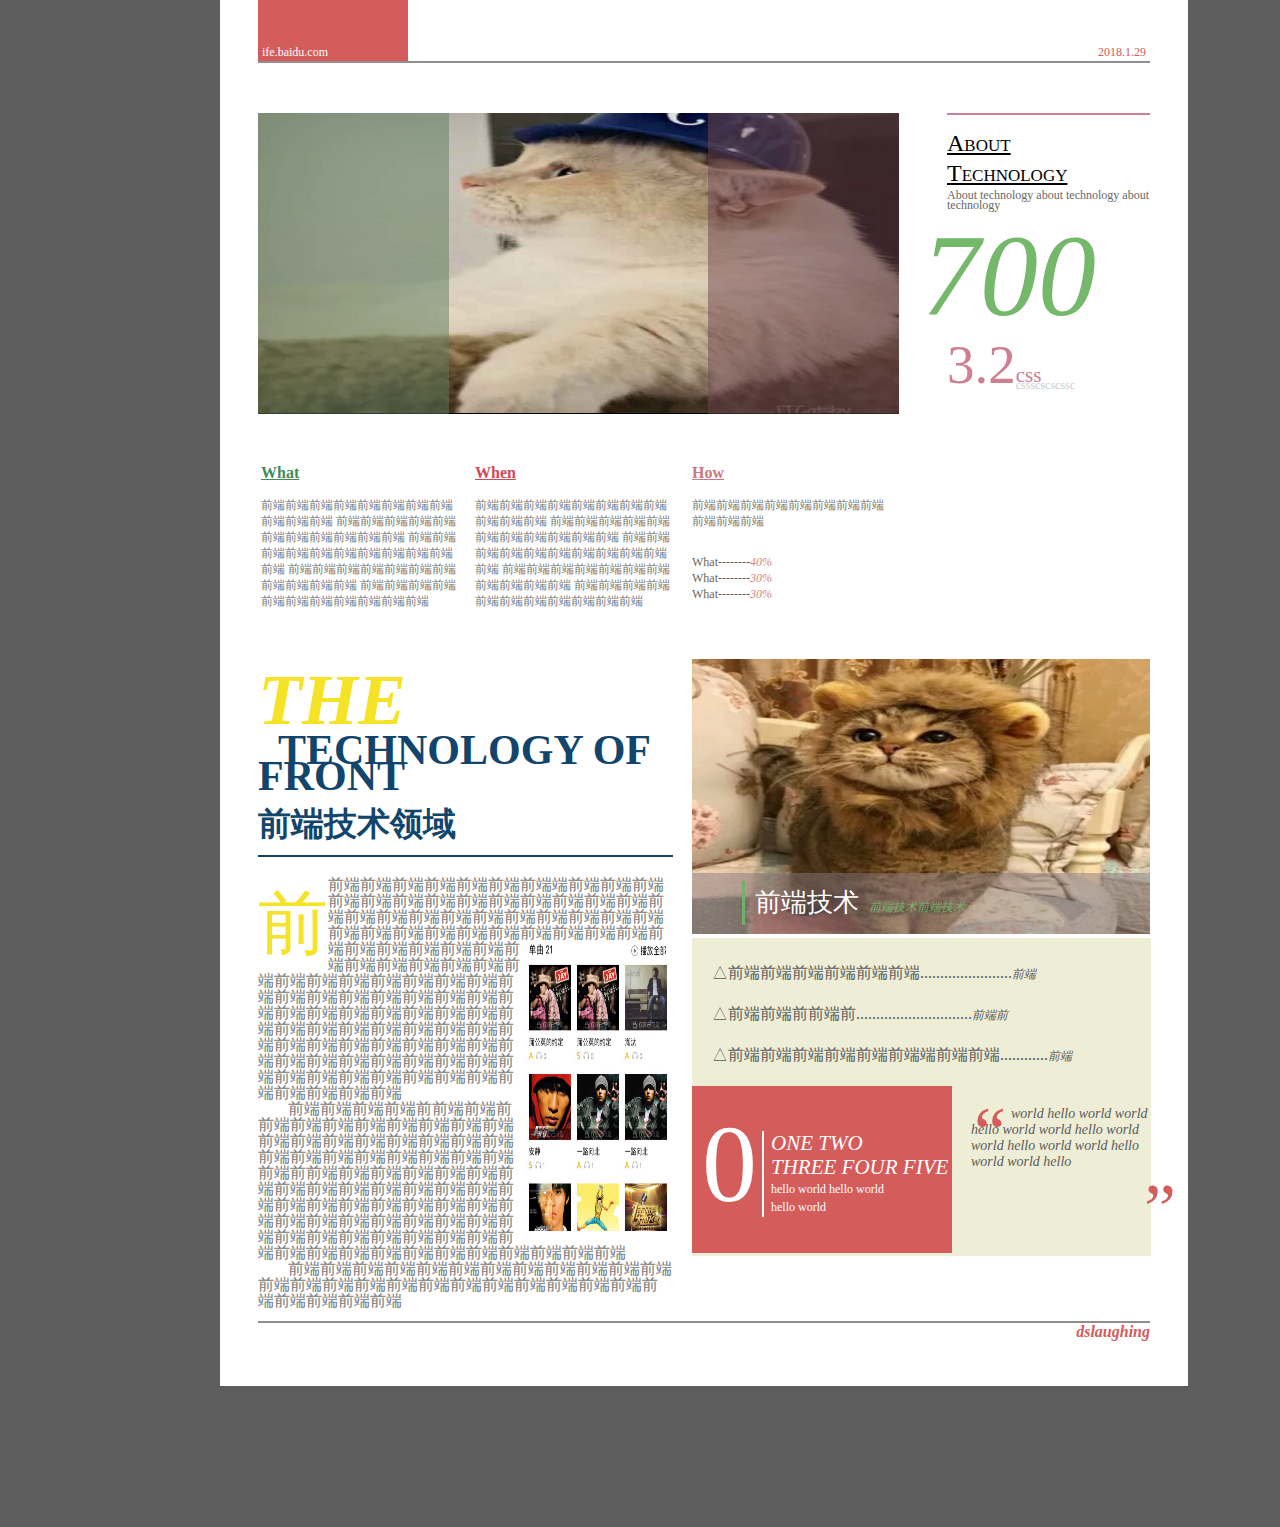
<file: 16 学院/html 06/index.html>
<!DOCTYPE html>
<html>
	<head>
		<meta charset="utf-8" />
		<title>dslaughing 06</title>
		<link rel="stylesheet" href="css/06.css" />
	</head>
	<body>
		<div id="container">
			<!--顶部位置-->
			<header id="header">
				<div id="squarefont"><span>ife.baidu.com</span></div>
				<span class="rightestfont">2018.1.29</span>
			</header>
			<!--主体Article1-->
			<article id="article1">
				<div id="pic1">
					<div id="picbg1"></div><div id="picbg2"></div>
					<img src="img/CuteCat.jpg">
				</div>
				<div id="cont1">
					<p class="ft1">About</p>
					<p class="ft1" style="margin-top:-10px">Technology</p>
					<p class="ft2">About technology about technology
					about technology</p>
					<p class="ft3">700</p>
					<p class="ft4">3.2</p>
					<p class="ft5">css</p>
					<p class="ft6">cssscscscssc</p>
				</div>				
			</article>
			<!--article2-->
			<article id="article2">
				
					<div id="pa1">
						<p class="pa1h">What</p>
						<p class="pac">前端前端前端前端前端前端前端前端前端前端前端
							前端前端前端前端前端前端前端前端前端前端前端
							前端前端前端前端前端前端前端前端前端前端前端
							前端前端前端前端前端前端前端前端前端前端前端
							前端前端前端前端前端前端前端前端前端前端前端
						</p>
					</div>
					<div id="pa2">
						<p class="pa2h">When</p>
						<p class="pac">
							前端前端前端前端前端前端前端前端前端前端前端
							前端前端前端前端前端前端前端前端前端前端前端
							前端前端前端前端前端前端前端前端前端前端前端
							前端前端前端前端前端前端前端前端前端前端前端
							前端前端前端前端前端前端前端前端前端前端前端
						</p>
					</div>
					<div id="pa3">
						<p class="pa3h">How</p>
						<p class="pac">前端前端前端前端前端前端前端前端前端前端前端
						</p>
						<p class="percen">
							What--------<span>40%</span><br>
							What--------<span>30%</span><br>
							What--------<span>30%</span>
						</p>
					</div>
			</article>
			<!--article3-->
			<article id="article3">
			
				<div class="bigleft">
				<div class="tl">
					<span id="tl1">THE</span>
					<span id="tl2">TECHNOLOGY OF FRONT</span>
					<p id="tl3">前端技术领域</p>
				</div>
				<div class="bl">
					<span id="blfront">前</span>
					
					<p style="text-indent:0">
						前端前端前端前端前端前端前端端前端前端前端前端前端前端前端前端前端前端前端前端前端前端前端前端前端前端前端前端前端前端前端前端前端前端前端前端前端前端前端前端前端前端前端前端前端前<span id="blimg"><img src="img/singSongs.jpg"></span>端前端前端前端前端前端前端前端前端前端前端前端前端前端前端前端前端前端前端前端前端前端前端前端前端前端前端前端前端前端前端前端前端前端前端前端前端前端前端前端前端前端前端前端前端前端前端前端前端前端前端前端前端前端前端前端前端前端前端前端前端前端前端前端前端前端前端前端前端前端<br>
						<p>前端前端前端前端前前端前端前前端前端前端前端前端前端前端前端前端前端前端前端前端前端前端前端前端前端前端前端前端前端前端前端前端前前端前端前端前端前端前端前端前端前端前端前端前端前端前端前端前端前端前端前端前端前端前端前端前端前端前端前端前端前端前端前端前端前端前端前端前端前端前端前端前端前端前端前端前端前端前端前端前端前端前端  
						</p>
					</p>
					<p>
						前端前端前端前端前端前端前端前端前端前端前端前端前端前端前端前端前端前端前端前端前端前端前端前端前端前端前端前端前端
					</p>
				</div>
				</div>
				<!--因为冒号太大，要到外面的布局才能设到想要的位置-->
				<span id="quote2">”</span>  
				<div class="bigright">
					<div class="tr">
						<img src="img/cuteCat2.jpg">
						<div class="trfont">
							<div class="trfontlay"><span id="trfont1">前端技术</span><span id="trfont2">前端技术前端技术</span></div>
						</div>
					</div>
					<div class="br">
						<div class="brpart1">
							<p>△前端前端前端前端前端前端.......................<span>前端</span></p>
							<p>△前端前端前前端前.............................<span>前端前</span></p>
							<p>△前端前端前端前端前端前端端前端前端............<span>前端</span></p>
						</div>
						<div class="brpart2">
							<span class="zero">0</span>
							<div class="brpart2font">
								<p>ONE TWO</p>
								<p>THREE FOUR FIVE</p>
								<span>hello world hello world <br>hello world</span>
							</div>
							</div>
						<div class="brpart3">
							<span id="quote1">“</span>
							<p class="helloworld">
							world hello world
							world hello world
							world hello world
							world hello world
							world hello world
							world hello 
							</p>
						</div>
					</div>
					</div>
			</article>
			<footer id="footer">
				<span>dslaughing</span>
			</footer>
		</div>
	</body>
</html>
</file>
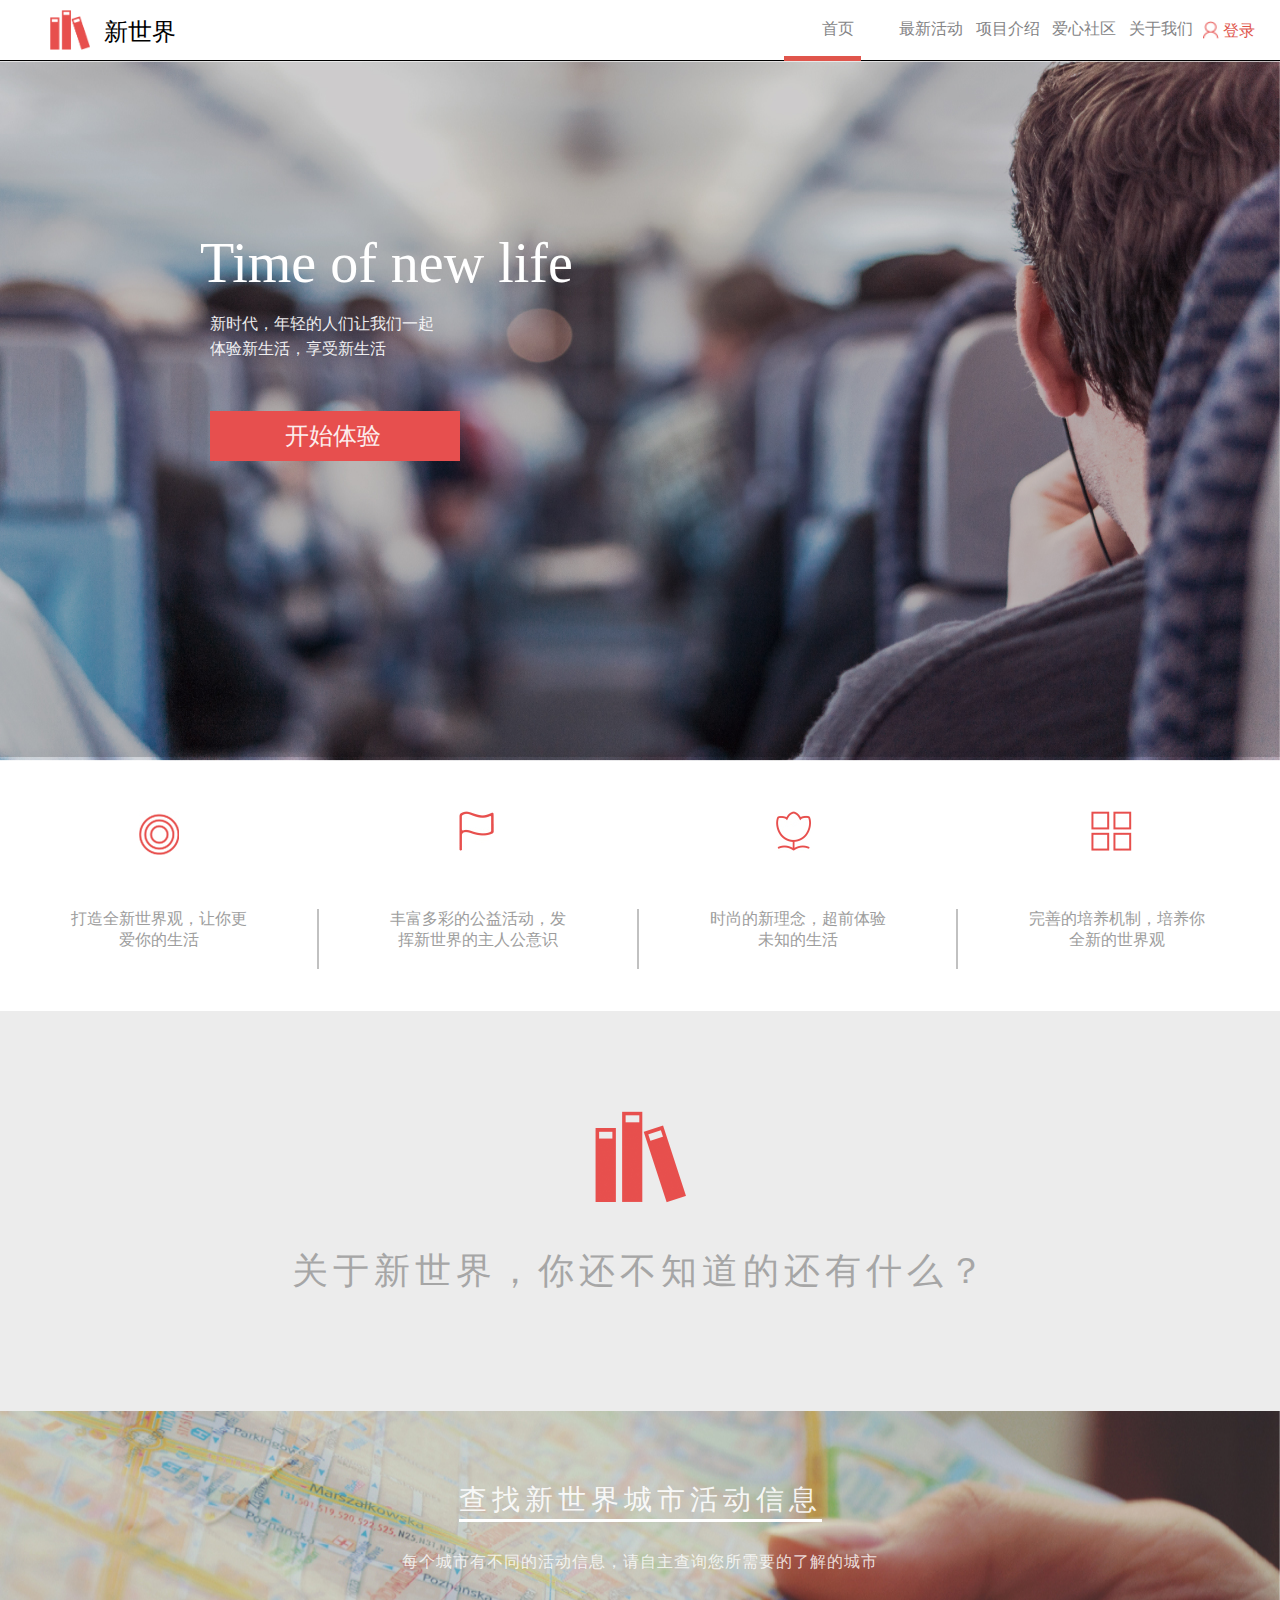
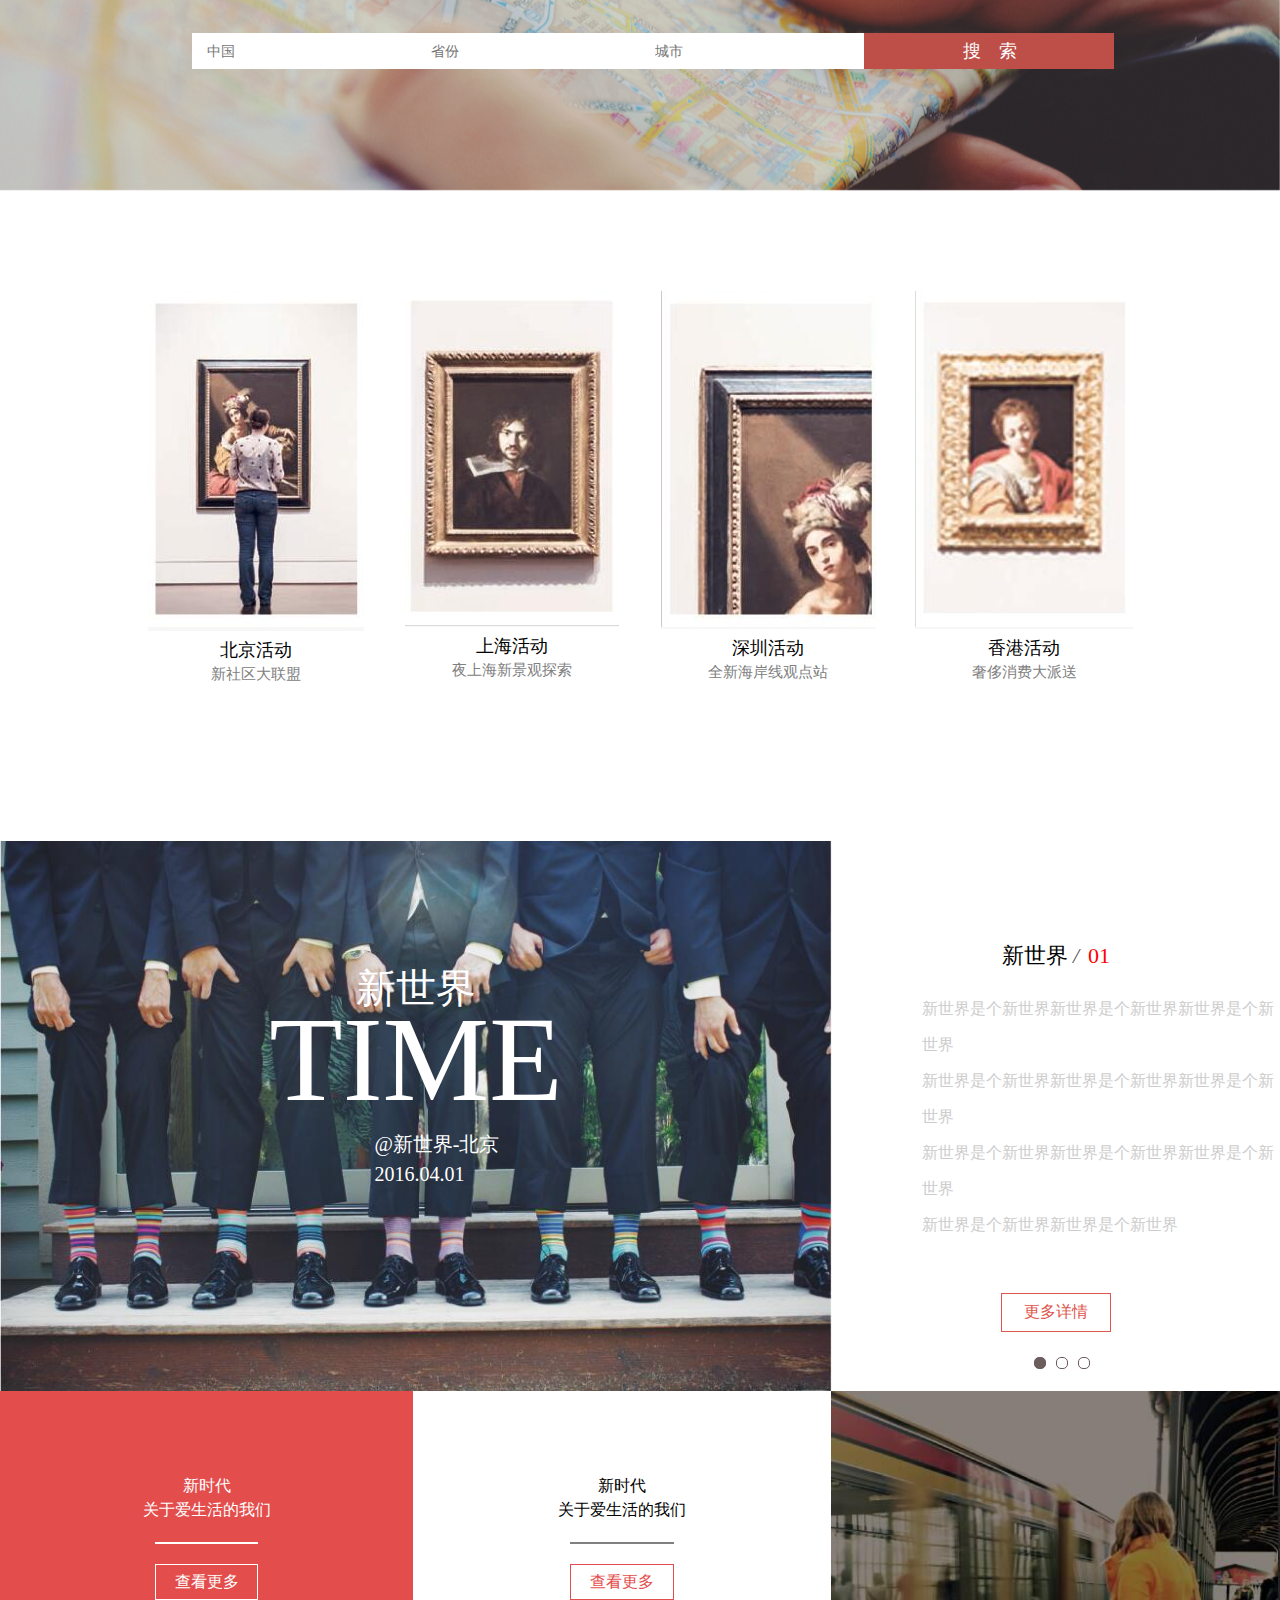
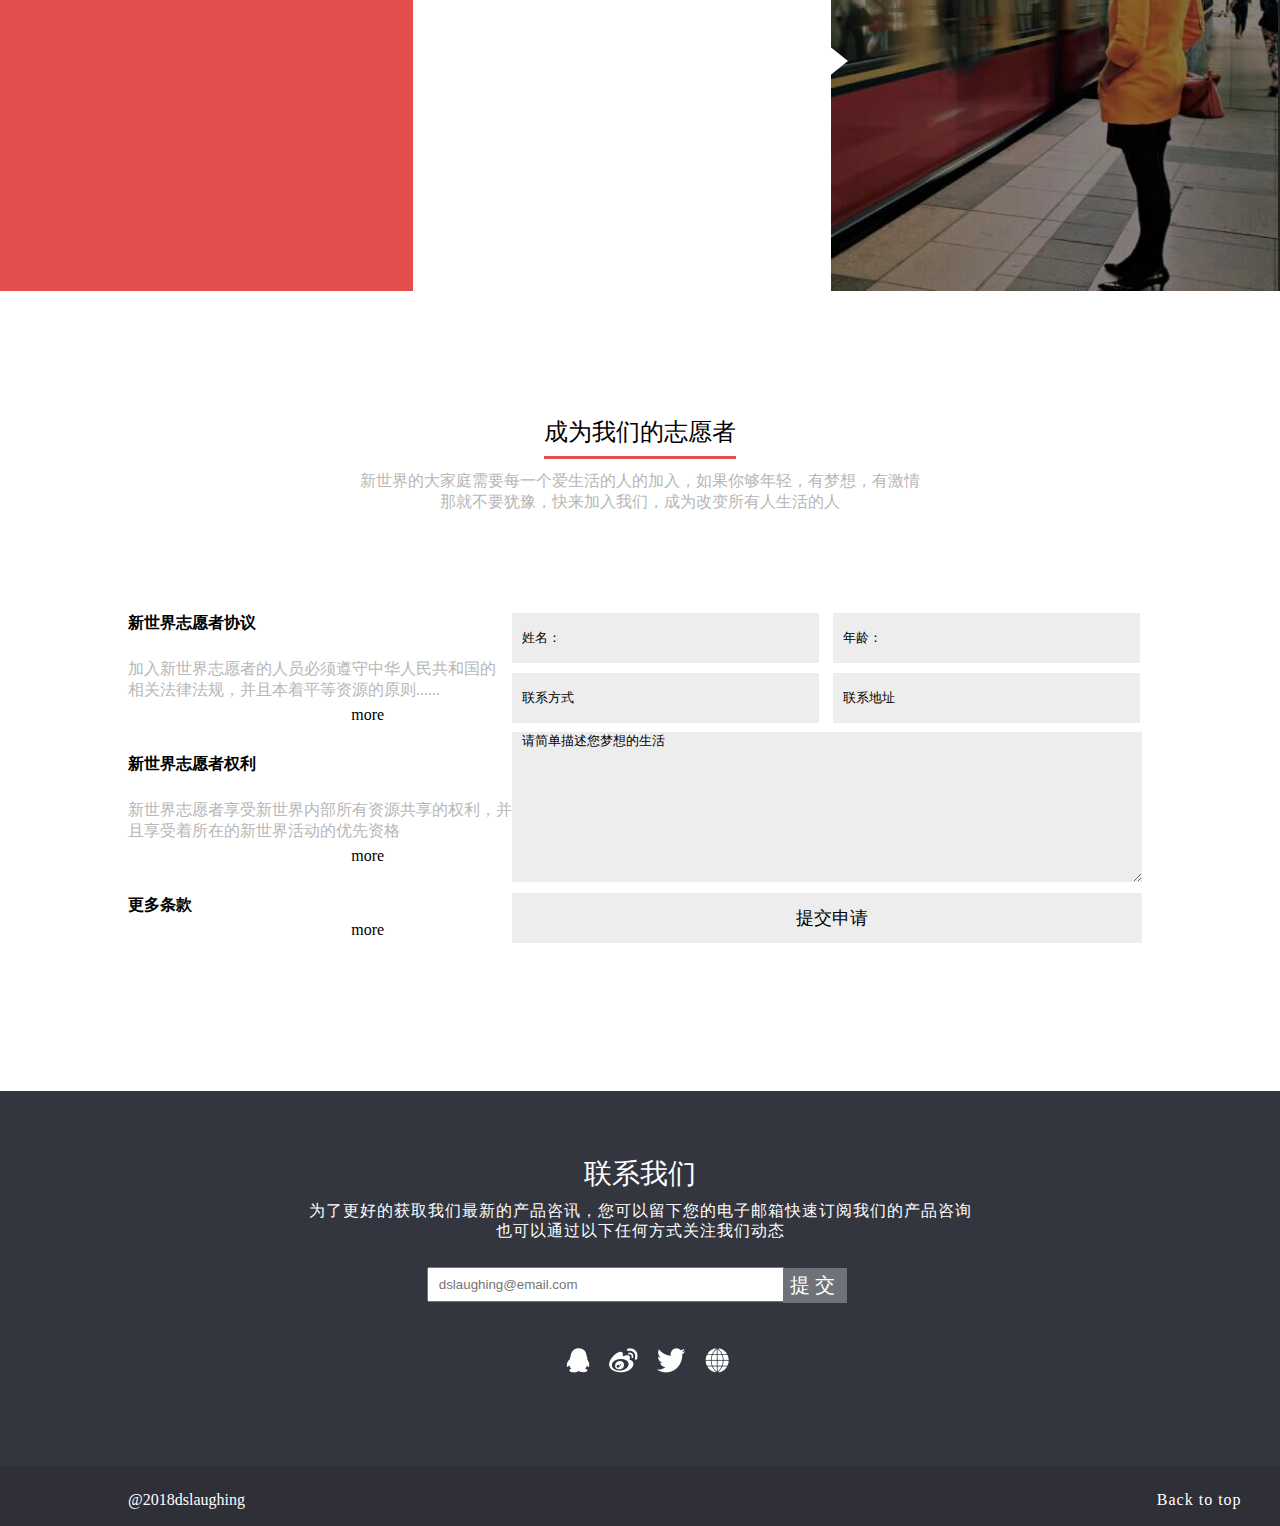
<file: 16 学院/html 07/index.html>
<!DOCTYPE html>
<html>
	<head>
		<meta charset="utf-8" />
		<title>dslaughing07</title>
		<link rel="stylesheet" href="css/07.css" />
	</head>
	<body>		
		<header>
			<div>
				<a href="#"><img src="img/icon-1.png"></a>
				<span>新世界</span>
			</div>
			<div>
				<ul>
					<li>首页</li>
					<li>最新活动</li>
					<li>项目介绍</li>
					<li>爱心社区</li>
					<li>关于我们</li>
					<!--move用其中的一个li就能获得一样长的边距-->
					<li class="redborder"></li>
				</ul>
			</div>
			<div>
				<a href="#"><img src="img/icon-2.jpg"></a>
				<span>登录</span>
				<!--这样实现的红条宽度与li底部不一样长，但是也接近 = =-->
				<!--<div></div> -->
			</div>
		</header>
		<!--section1-->
		<section>
			<div><p>Time of new life</p></div>
			<div><p>新时代，年轻的人们让我们一起
				<br>体验新生活，享受新生活</p></div>
			<div><span>开始体验</span></div>
		</section>
		<!--section2-->
		<section>
			<ul>
				<li><img src="img/icon-3.jpg"></li>
				<li><img src="img/icon-4.jpg"></li>
				<li><img src="img/icon-5.jpg"></li>
				<li><img src="img/icon-6.jpg"></li>
			</ul>
			<ul>
				<li>打造全新世界观，让你更<br>爱你的生活</li>
				<li>丰富多彩的公益活动，发<br>挥新世界的主人公意识</li>
				<li>时尚的新理念，超前体验<br>未知的生活</li>
				<li style="border:none">完善的培养机制，培养你<br>全新的世界观</li>
			</ul>
		</section>
		<!--section3-->
		<section>
			<a href="#"><img src="img/icon-1.png"></a>
			<span><br>关于新世界，你还不知道的还有什么？</span>
		</section>
		<!--section4-->
		<section>
			<p><span>查找新世界城市活动信息</span></p>	
			<p>每个城市有不同的活动信息，请自主查询您所需要的了解的城市</p>
			<ul>
				<li><input type="text" placeholder="中国" class="sel"></li>
				<li><input type="text" placeholder="省份" class="sel"></li>
				<li><input type="text" placeholder="城市" class="sel"></li>
				<li><input type="submit" value="搜索" class="search"></li>
			</ul>
		</section>
		<!--section5-->
		<section>
		<ul>
			<li><a href="#"><img src="img/pic03.jpg"></a><br>
			<span>北京活动</span><p>新社区大联盟</p></li>
			<li><a href="#"><img src="img/pic04.jpg"></a><br>
			<span>上海活动</span><p>夜上海新景观探索</p></li>
			<li><a href="#"><img src="img/pic05.jpg"></a><br>
			<span>深圳活动</span><p>全新海岸线观点站</p></li>
			<li><a href="#"><img src="img/pic06.jpg"></a><br>
			<span>香港活动</span><p>奢侈消费大派送</p></li>
		</ul>
		</section>
		<!--section6-->
		<section>
			<div>
			<p>新世界</p>
			<p>TIME</p>
			<p>@新世界-北京 <br>
			2016.04.01</p>
			</div>
			<div>
				<p>新世界<span>/</span><span>01</span></p>
				<p>新世界是个新世界新世界是个新世界新世界是个新世界<br>
				新世界是个新世界新世界是个新世界新世界是个新世界<br>
				新世界是个新世界新世界是个新世界新世界是个新世界<br>
				新世界是个新世界新世界是个新世界</p>
				<p>更多详情</p>
				<p></p><p></p><p></p>
			</div>
		</section>
		<!--section7-->
		<section>
				<!--<p>新时代<br>关于爱生活的我们</p>
				<div></div> <div>查看更多</div>-->
			<div>
				<ul>
					<li>新时代<br>关于爱生活的我们</li>
					<li></li>
					<li>查看更多</li>
				</ul>
			</div>
			<div>
				<ul>
					<li>新时代<br>关于爱生活的我们</li>
					<li></li>
					<li>查看更多</li>
				</ul>
			</div>
			<div><span></span></div>
		</section>
		<!--section8-->
		<section>
			<ul>
				<li>成为我们的志愿者</li>
				<li></li>
				<li>新世界的大家庭需要每一个爱生活的人的加入，如果你够年轻，有梦想，有激情<br>
				那就不要犹豫，快来加入我们，成为改变所有人生活的人</li>
			</ul>
			<div>
				<h4>新世界志愿者协议</h4>
				<p>加入新世界志愿者的人员必须遵守中华人民共和国的<br>
				相关法律法规，并且本着平等资源的原则......</p>
				<span><img src="img/swosh.png">more</span>
				<h4>新世界志愿者权利</h4>
				<p>新世界志愿者享受新世界内部所有资源共享的权利，并<br>
				且享受着所在的新世界活动的优先资格</p>
				<span><img src="img/swosh.png">more</span>
				<h4>更多条款</h4>
				<span><img src="img/swosh.png">more</span>
			</div>
			<div>
				<input type="text" value="姓名：">
				<input type="text" value="年龄：">
				<input type="text" value="联系方式">
				<input type="text" value="联系地址">
				<textarea>请简单描述您梦想的生活</textarea>
				<input type="submit" value="提交申请">
			</div>
		</section>
		<section>
			<ul>
				<li>联系我们</li>
				<li>为了更好的获取我们最新的产品咨讯，您可以留下您的电子邮箱快速订阅我们的产品咨询
					<br>也可以通过以下任何方式关注我们动态</li>
				<li><input type="text" placeholder="dslaughing@email.com">
				<input type="submit" value="提交"></li>
				<li><a href="#"><img src="img/qq.png"></a>
				<a href="#"><img src="img/weibo.png"></a>	
				<a href="#"><img src="img/twitter.png"></a>
				<a href="#"><img src="img/web.png"></a>
				</li>
			</ul>
		</section>
		<!--footer-->
		<footer>
			<span>@2018dslaughing</span>
			<a href="#">Back to top</a>
		</footer>
	</body>
</html>
</file>
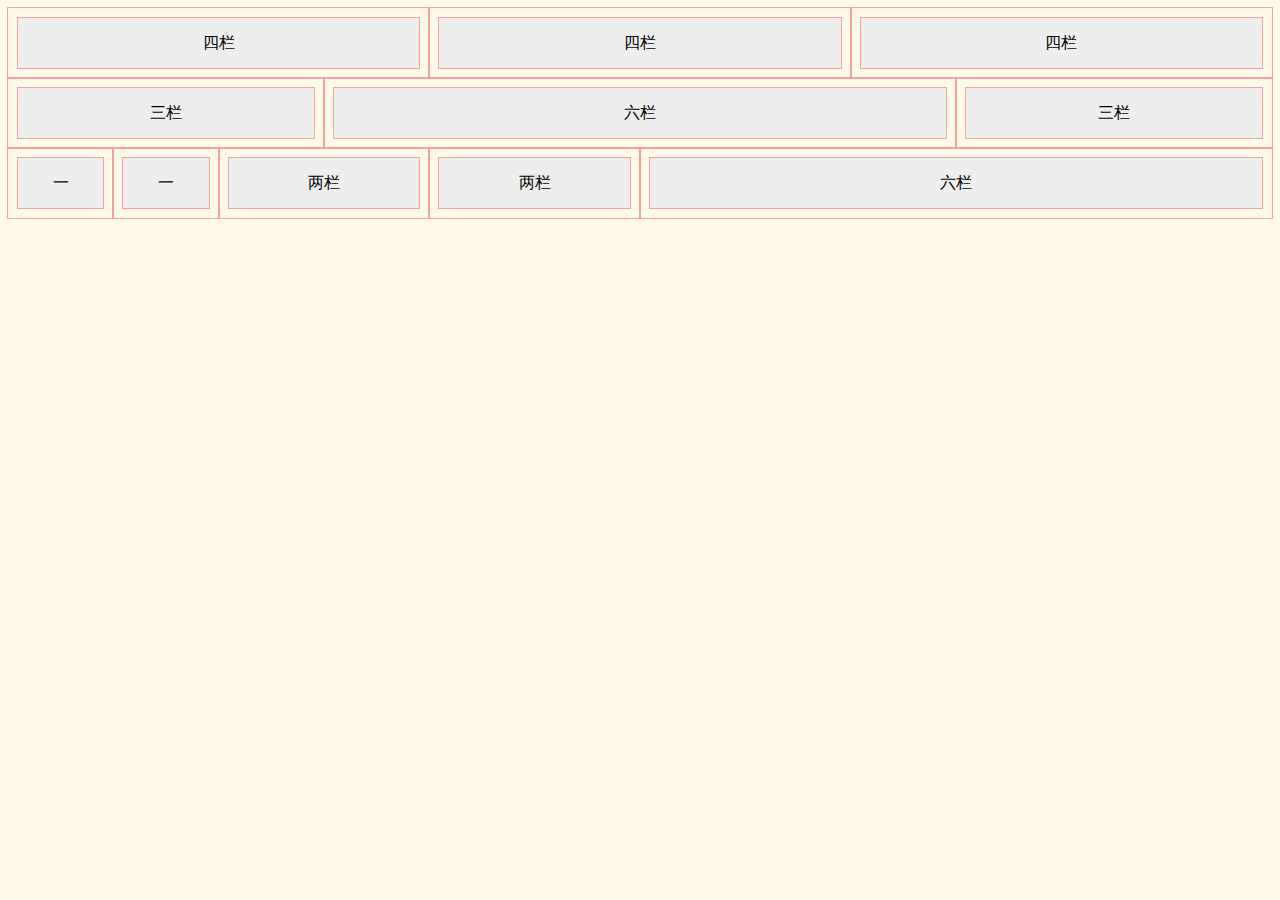
<file: 16 学院/html 08/index.html>
<!DOCTYPE html>
<html>
	<head>
		<meta charset="utf-8" />
		<title>dslaughing08</title>
		<link rel="stylesheet" href="css/08.css" />
	</head>
	<body>
	<!--<div class="col-md-4">四栏</div>
	<div class="col-md-4">四栏</div>
	<div class="col-md-4">四栏</div>
	<div class="col-md-3">三栏</div>
	<div class="col-md-6">六栏</div>
	<div class="col-md-3">三栏</div>
	<div class="col-md-1">一栏</div>
	<div class="col-md-1">一栏</div>
	<div class="col-md-2">二栏</div>
	<div class="col-md-2">二栏</div>
	<div class="col-md-6">六栏</div>-->
	<div class="gridContainer outline">
		<div class="row">
			<div class="col-md-4"><p>四栏</p></div>
			<div class="col-md-4"><p>四栏</p></div>
			<div class="col-md-4"><p>四栏</p></div>
		</div>
		
		<div class="row">	
			<div class="col-md-3"><p>三栏</p></div>
			<div class="col-md-6"><p>六栏</p></div>
			<div class="col-md-3"><p>三栏</p></div>
		</div>
		
		<div class="row">
			<div class="col-md-1"><p>一</p></div>
			<div class="col-md-1"><p>一</p></div>
			<div class="col-md-2"><p>两栏</p></div>
			<div class="col-md-2"><p>两栏</p></div>
			<div class="col-md-6"><p>六栏</p></div>
		</div>
	</div>
	</body>
</html>
</file>
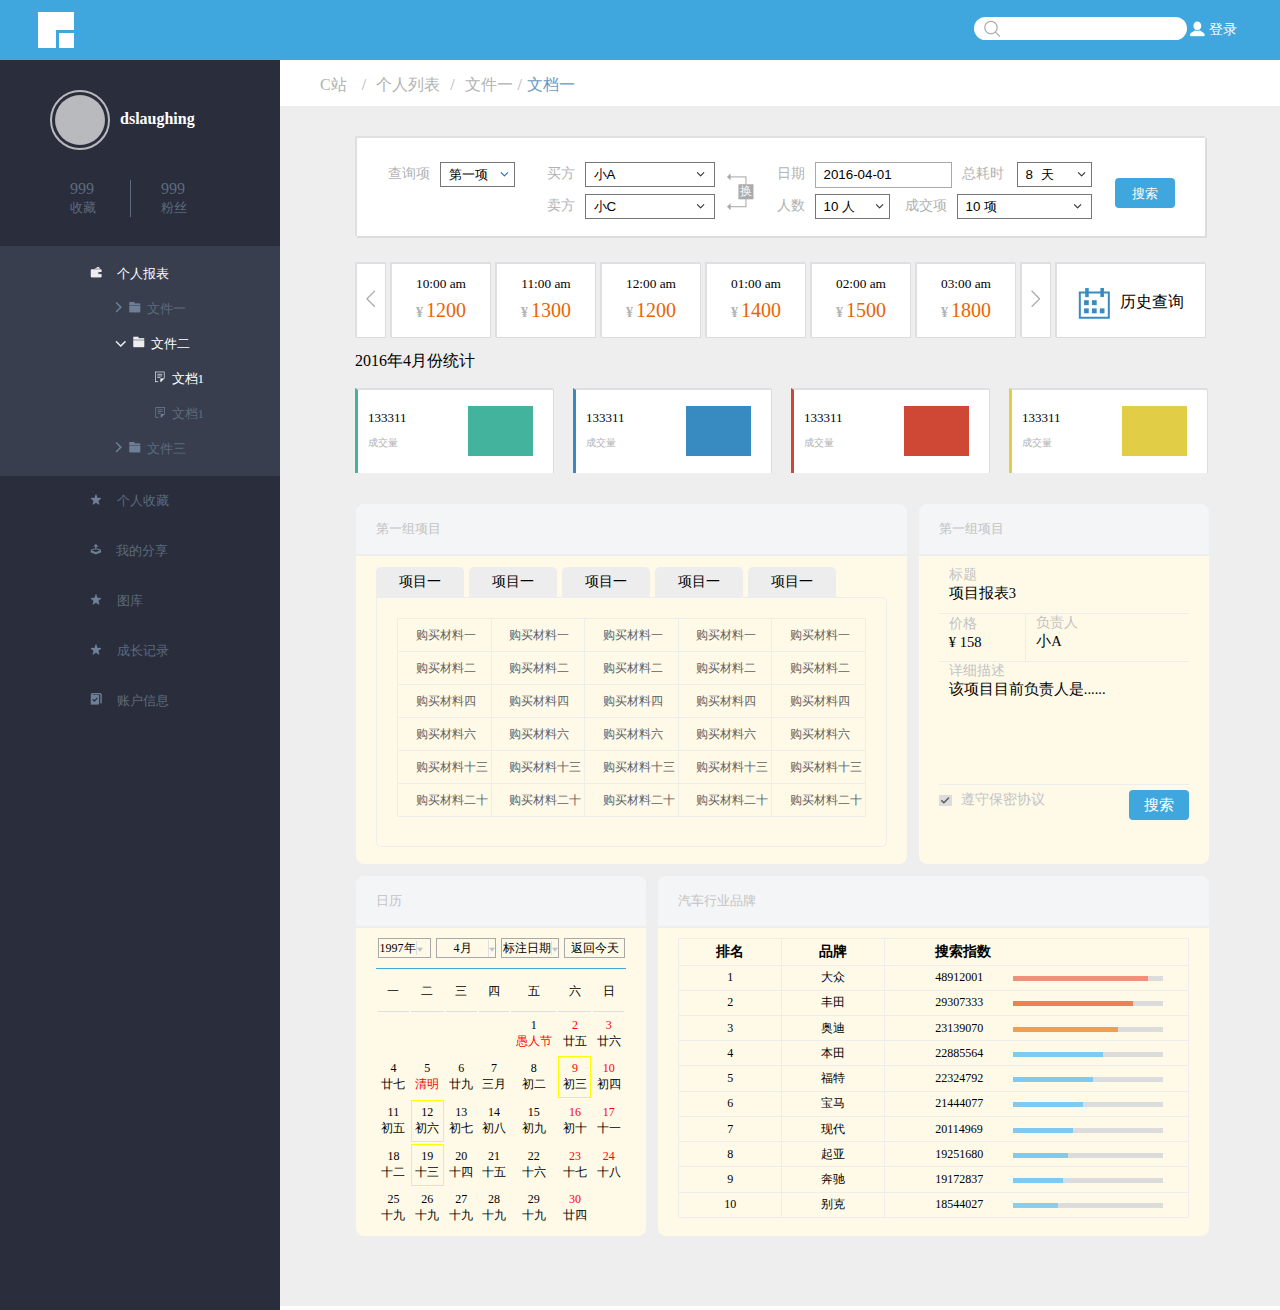
<file: 16 学院/html 09/index.html>
<!DOCTYPE html>
<html>
	<head>
		<meta charset="utf-8" />
		<title>dslaughing 09</title>
		<link rel="stylesheet" href="css/09.css" />
	</head>
	<body >
		<header>
			<a href="#"><img src="img/logo.png"></a>
			<input type="text">
			<span><img src="img/login.png">登录</span>
		</header>
		<!--div1-->
		<div>
			<p><span><span></span></span>dslaughing</p>
			<ul>
				<li><a href="#">999<br><small>收藏</small></a></li>
				<li><a href="#">999<br><small>粉丝</small></a></li>
			</ul>
			<dl>
				<dt><img src="img/personal-statements.png">个人报表</dt>
				<dd><img src="img/close_arrow.png"><img src="img/file_close.png">文件一</dd>
				<dd><dl><dt><img src="img/file-arrow-down.png"><img src="img/file_cur.png">文件二</dt> 
					<dd><img src="img/doc_open.png">文档1</dd> 
					<dd><img src="img/doc_close.png">文档1</dd> </dl></dd>   
				<dd><img src="img/close_arrow.png"><img src="img/file_close.png">文件三</dd>
			</dl>
			<ul>
				<li><img src="img/star.png">个人收藏</li>
				<li><img src="img/share.png">我的分享</li>
				<li><img src="img/star.png">图库</li>
				<li><img src="img/star.png">成长记录</li>
				<li><img src="img/user_info.png">账户信息</li>
			</ul>
		</div>
		<!--div2-->
		<div>
			<!--<ul>
				<li>文档一</li>
				<li>/</li>
				<li>文件一</li>
				<li>/</li>
				<li>个人报表一</li>
				<li>/</li>
				<li>C站</li>
			</ul>-->
			<p>C站<span>/</span>个人列表<span>/</span>文件一<span>/</span><span>文档一</span></p>
		</div>
		<!--div3-->
		<div>
			<!--<span>换</span>
			<img src="img/change.png">-->
				
		<section>
			<table>
				<tr>
					<td>查询项<select><option value="" selected="selected">第一项</option></select></td>
					<td>买方<select><option value="" selected="selected">小A</option></td>
					<td>日期<input type="text" value="2016-04-01">总耗时
						<select><option value="" selected="selected">8天</option></select>
					</td>
					<img src="img/change.png">
					<span>换</span>
				</tr>
				<tr>
					<td></td>
					<td>卖方<select><option value="" selected="selected">小C</option></td>
					<td>人数<select><option value="" selected="selected">10 人</option>
					</select>成交项<select><option value="" selected="selected">10  项</option></select>
					</td>	
				</tr>
			</table>
			<button>搜索</button>
		</section>
		
		<section>
			<ul>
				<li><img src="img/time-arrow-left.png"></li>
				<li><small>10:00 am</small><p>¥<span>1200</span></p></li>
				<li><small>11:00 am</small><p>¥<span>1300</span></p></li>
				<li><small>12:00 am</small><p>¥<span>1200</span></p></li>
				<li><small>01:00 am</small><p>¥<span>1400</span></p></li>
				<li><small>02:00 am</small><p>¥<span>1500</span></p></li>
				<li><small>03:00 am</small><p>¥<span>1800</span></p></li>
				<li><img src="img/time-arrow-right.png"></li>
				<li><img src="img/history.png">历史查询</li>
			</ul>
		</section>
		
		<section>
			<p>2016年4月份统计</p>
			<ul>
				<li><p>133311</p><span>成交量</span><span></span></li>
				<li><p>133311</p><span>成交量</span><span></span></li>
				<li><p>133311</p><span>成交量</span><span></span></li>
				<li><p>133311</p><span>成交量</span><span></span></li>
			</ul>
		</section>
		<!--section4-->
		<section>
			<table class="outtable" >
				<tr>
					<td colspan="2">
						<div>
							<div class="tdh">第一组项目</div>
							<div>
								<p>
									<span>项目一</span><span>项目一</span><span>项目一</span><span>项目一</span><span>项目一</span>
								</p>
								<div>
									<table>
										<tr><td>购买材料一</td><td>购买材料一</td><td>购买材料一</td><td>购买材料一</td><td>购买材料一</td></tr>
										<tr><td>购买材料二</td><td>购买材料二</td><td>购买材料二</td><td>购买材料二</td><td>购买材料二</td></tr>
										<tr><td>购买材料四</td><td>购买材料四</td><td>购买材料四</td><td>购买材料四</td><td>购买材料四</td></tr>
										<tr><td>购买材料六</td><td>购买材料六</td><td>购买材料六</td><td>购买材料六</td><td>购买材料六</td></tr>
										<tr><td>购买材料十三</td><td>购买材料十三</td><td>购买材料十三</td><td>购买材料十三</td><td>购买材料十三</td></tr>
										<tr><td>购买材料二十</td><td>购买材料二十</td><td>购买材料二十</td><td>购买材料二十</td><td>购买材料二十</td></tr>
									</table>
								</div>
							</div>
						</div>
					</td>
					
					<td width="35%">
					<div>
						<div class="tdh">第一组项目</div>
						<div>
							<table cellpadding="0" cellspacing="0" >
								<tr><td colspan="2">
									<h4>标题</h4>
									<span>项目报表3</span>
								</td></tr>
								<tr>
									<td>
										<h4>价格</h4>
										<span>¥ 158</span>
									</td>
									<td>
										<h4>负责人</h4>
										<span>小A</span>
									</td>
								</tr>
								<tr>
									<td colspan="2">
									<h4>详细描述</h4>
									<span>该项目目前负责人是......</span>
									</td>
								</tr>
								<tr>
									<td colspan="2">
									<span><img src="img/gou.png"></span>
									<span>遵守保密协议</span>
									<span>搜索</span>
									</td>
								</tr>
							</table>
						</div>
					</div>
					</td>
				</tr>
				<tr>
					<td width="35%">
						<div>
							<div class="tdh">日历</div>
							<div>
								<ul>
									<li><span>1997年</span><img src="img/select_down.png"></li>
									<li><span>4月</span><img src="img/select_down.png"></li>
									<li><span>标注日期</span><img src="img/select_down.png"></li>
									<li>返回今天</li>
								</ul>
								<table >
									<tr>
										<td>一</td>
										<td>二</td>
										<td>三</td>
										<td>四</td>
										<td>五</td>
										<td>六</td>
										<td>日</td>
									</tr>
									<tr>
										<td></td>
										<td></td>
										<td></td>
										<td></td>
										<td>1<br><span>愚人节</span></td>
										<td><span>2</span><br>廿五</td>
										<td><span>3</span><br>廿六</td>
									</tr>
									<tr>
										<td>4<br>廿七</td>
										<td>5<br><span>清明</span></td>
										<td>6<br>廿九</td>
										<td>7<br>三月</td>
										<td>8<br>初二</td>
										<td><span>9</span><br>初三</td>
										<td><span>10</span><br>初四</td>
									</tr>
									<tr>
										<td>11<br>初五</td>
										<td>12<br>初六</td>
										<td>13<br>初七</td>
										<td>14<br>初八</td>
										<td>15<br>初九</td>
										<td><span>16</span><br>初十</td>
										<td><span>17</span><br>十一</td>
									</tr>
									<tr>
										<td>18<br>十二</td>
										<td>19<br>十三</td>
										<td>20<br>十四</td>
										<td>21<br>十五</td>
										<td>22<br>十六</td>
										<td><span>23</span><br>十七</td>
										<td><span>24</span><br>十八</td>
									</tr>
									<tr>
										<td>25<br>十九</td>
										<td>26<br>十九</td>
										<td>27<br>十九</td>
										<td>28<br>十九</td>
										<td>29<br>十九</td>
										<td><span>30</span><br>廿四</td>
										<td></td>
									</tr>									
								</table>
							</div>
						</div>
					</td>
					
					<td colspan="2">
					<div>
						<div class="tdh">汽车行业品牌</div>
						<div> 
							<table >
								<tr>
									<th>排名</th>
									<th>品牌</th>
									<th>搜索指数</th>
								</tr>
								<tr>
									<td>1</td>
									<td>大众</td>
									<td>48912001<span><div></div></span></td>
								</tr>
								<tr>
									<td>2</td>
									<td>丰田</td>
									<td>29307333<span><div></div></span></td>
								</tr>
								<tr>
									<td>3</td>
									<td>奥迪</td>
									<td>23139070<span><div></div></span></td>
								</tr>
								<tr>
									<td>4</td>
									<td>本田</td>
									<td>22885564<span><div></div></span></td>
								</tr>
								<tr>
									<td>5</td>
									<td>福特</td>
									<td>22324792<span><div></div></span></td>
								</tr>
								<tr>
									<td>6</td>
									<td>宝马</td>
									<td>21444077<span><div></div></span></td>
								</tr>
								<tr>
									<td>7</td>
									<td>现代</td>
									<td>20114969<span><div></div></span></td>
								</tr>
								<tr>
									<td>8</td>
									<td>起亚</td>
									<td>19251680<span><div></div></span></td>
								</tr>
								<tr>
									<td>9</td>
									<td>奔驰</td>
									<td>19172837<span><div></div></span></td>
								</tr>
								<tr>
									<td>10</td>
									<td>别克</td>
									<td>18544027<span><div></div></span></td>
								</tr>
							</table>
						</div>
					</div>
					</td>
				</tr>
			</table>
		</section>
		</div>
	</body>
</html>
</file>
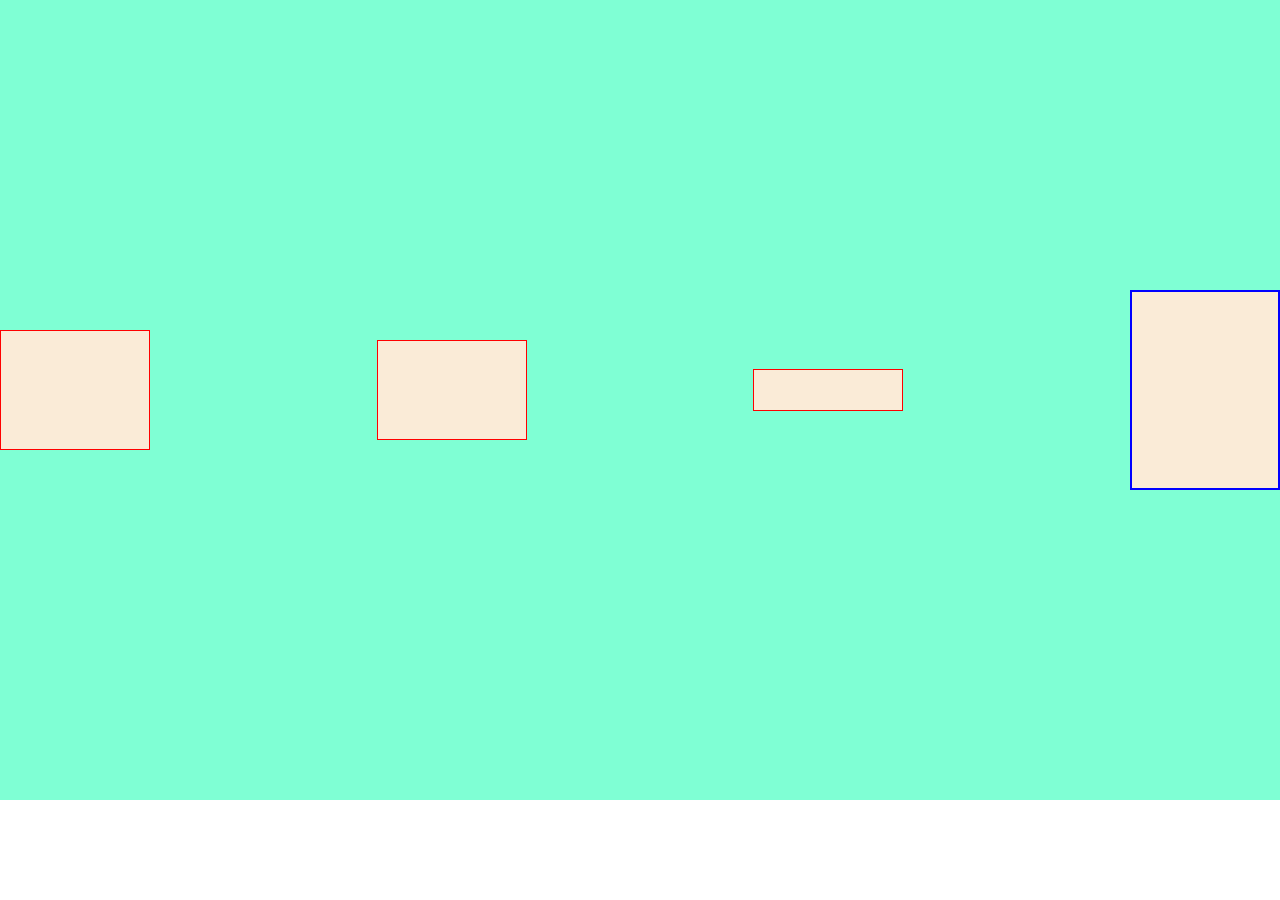
<file: 16 学院/html 10/index.html>
<!DOCTYPE html>
<html>
	<head>
		<meta charset="utf-8" />
		<title>dslaughing 10</title>
		<style>
			body{margin:0;padding:0}
			div div{width:150px;padding:20px;border:1px solid red;box-sizing:border-box;margin-bottom:20px;}
			.div4{border:2px solid blue;height:200px;background:antiquewhite}
			.div1{height:120px;background:antiquewhite}
			.div2{height:100px;background:antiquewhite}
			.div3{height:40px;background:antiquewhite}

			.outdiv{
				display:flex;
				background:aquamarine;
				justify-content: space-between;
				flex-wrap:wrap;
				height:800px;
				align-items: center;
				}
				
			/*@media all and (min-width:641px){
			.outdiv{align-items: center;}}*/
			
			@media all and (max-width:640px){
			.outdiv{align-items: flex-start;}
			.div4{order:-1}
			.div3{margin-right:40px}}
			
			/*.div3{order:4;margin-right:40px}}
			.div4{order:1;flex-basis:150px}
			.div1{order:2;flex-basis:150px}
			.div2{order:3;flex-basis:150px}*/
			
			
			
			
		</style>
	</head>
	<body>
		<div class="outdiv">
			<div class="div1"></div>
			<div class="div2"></div>
			<div class="div3"></div>
			<div class="div4"></div>
		</div>
	</body>
</html>
</file>
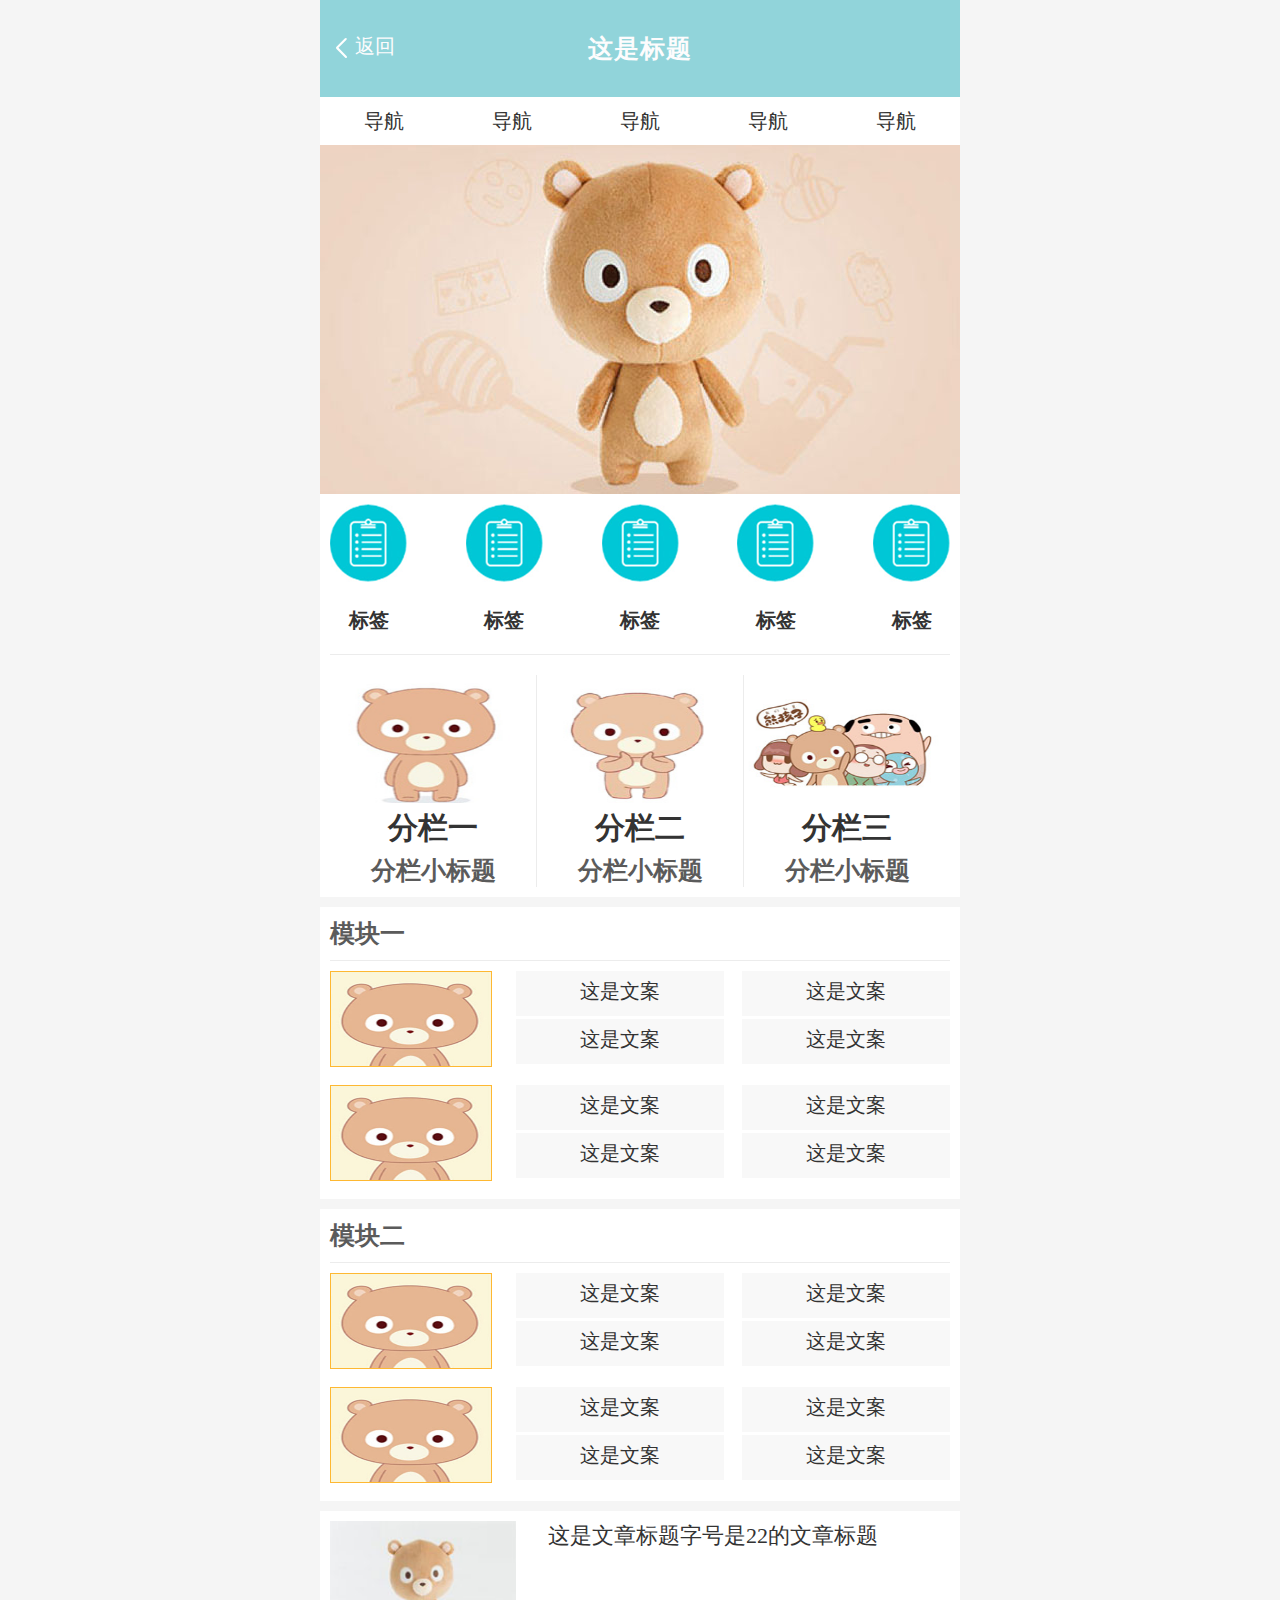
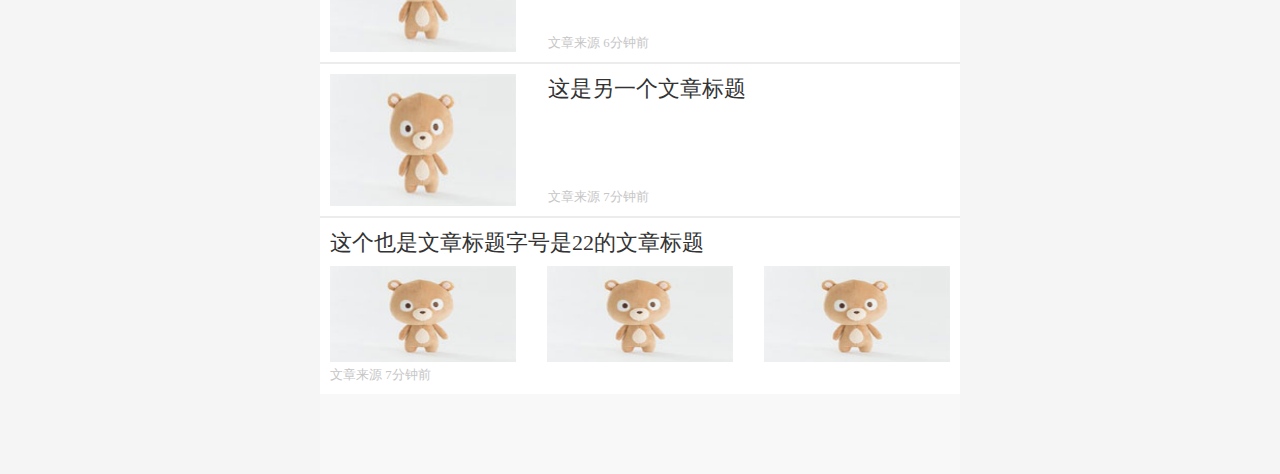
<file: 16 学院/html 11/index.html>
<!DOCTYPE html>
<html lang="zh-cmn-Hans">

	<head>
		<meta charset="utf-8" />
		<title>dslaughing 11</title>
		<link rel="stylesheet" href="css/11.css" />
	</head>

		
	<body>
		<header>
			<a ><img src="img/left-arrow.svg">返回</a>
			<h1>这是标题</h1>
		</header>
		<nav>
			<ul>
				<li>导航</li>
				<li>导航</li>
				<li>导航</li>
				<li>导航</li>
				<li>导航</li>
			</ul>
		</nav>
		<img src="img/banner.jpg" >
		<section class="label">
			<ul>
				<li>
					<img src="img/未标题-2.png">
					<p>标签</p>
				</li>
				<li>
					<img src="img/未标题-2.png">
					<p>标签</p>
				</li>
				<li>
					<img src="img/未标题-2.png">
					<p>标签</p>
				</li>
				<li>
					<img src="img/未标题-2.png">
					<p>标签</p>
				</li>
				<li>
					<img src="img/未标题-2.png">
					<p>标签</p>
				</li>
			</ul>
		</section>
		<section class="columns">
			<ul>
				<li><img src="img/bear-column-1.png">
					<h2>分栏一</h2>
					<h3>分栏小标题</h3>
				</li>
				<li><img src="img/bear-column-2.png">
					<h2>分栏二</h2>
					<h3>分栏小标题</h3>
				</li>
				<li><img src="img/bear-column-3.png">
					<h2>分栏三</h2>
					<h3>分栏小标题</h3>
				</li>
			</ul>
		</section>
		<!--<article class="module">
			<h1>模块一</h1>
			<ul>
				<li><img src="img/bear-avatar.png"></li>
				<li>这是文案</li>
				<li>这是文案</li>
				<li>这是文案</li>
				<li>这是文案</li>
				<li><img src="img/bear-avatar.png"></li>
				<li>这是文案</li>
				<li>这是文案</li>
				<li>这是文案</li>
				<li>这是文案</li>
			</ul>
		</article>
		<article class="module">
			<ul>
				<li><img src="img/bear-avatar.png"></li>
				<li>这是文案</li>
				<li>这是文案</li>
				<li>这是文案</li>
				<li>这是文案</li>
				<li><img src="img/bear-avatar.png"></li>
				<li>这是文案</li>
				<li>这是文案</li>
				<li>这是文案</li>
				<li>这是文案</li>
			</ul>
		</article>-->
			<article class="module">
				<h1>模块一</h1>
				<section>
					<img src="img/bear-avatar.png" alt="avatar" />
					<ul>
						<li>这是文案</li>
						<li>这是文案</li>
						<li>这是文案</li>
						<li>这是文案</li>
					</ul>
				</section>
				<section>
					<img src="img/bear-avatar.png" alt="avatar" />
					<ul>
						<li>这是文案</li>
						<li>这是文案</li>
						<li>这是文案</li>
						<li>这是文案</li>
					</ul>
				</section>
			</article>
			<article class="module">
				<h1>模块二</h1>
				<section>
					<img src="img/bear-avatar.png" alt="avatar" />
					<ul>
						<li>这是文案</li>
						<li>这是文案</li>
						<li>这是文案</li>
						<li>这是文案</li>
					</ul>
				</section>
				<section>
					<img src="img/bear-avatar.png" alt="avatar" />
					<ul>
						<li>这是文案</li>
						<li>这是文案</li>
						<li>这是文案</li>
						<li>这是文案</li>
					</ul>
				</section>
			</article>
			
		<article class="art1">
			<img src="img/demo2.jpg">
			<section>
				<header>这是文章标题字号是22的文章标题</header>
				<aside>文章来源 6分钟前</aside>
			</section>
		</article>
		<article class="art2">
			<img src="img/demo2.jpg">
			<section>
				<header>这是另一个文章标题</header>
				<aside>文章来源 7分钟前</aside>
			</section>
		</article> 
		<article class="art3">
			<header>这个也是文章标题字号是22的文章标题</header>	
			<ul>
				<li><img src="img/demo2.jpg"></li>
				<li><img src="img/demo2.jpg"></li>
				<li><img src="img/demo2.jpg"></li>
			</ul>
			<aside>文章来源 7分钟前</aside>
		</article>
		<footer></footer>
	</body>

</html>
</file>
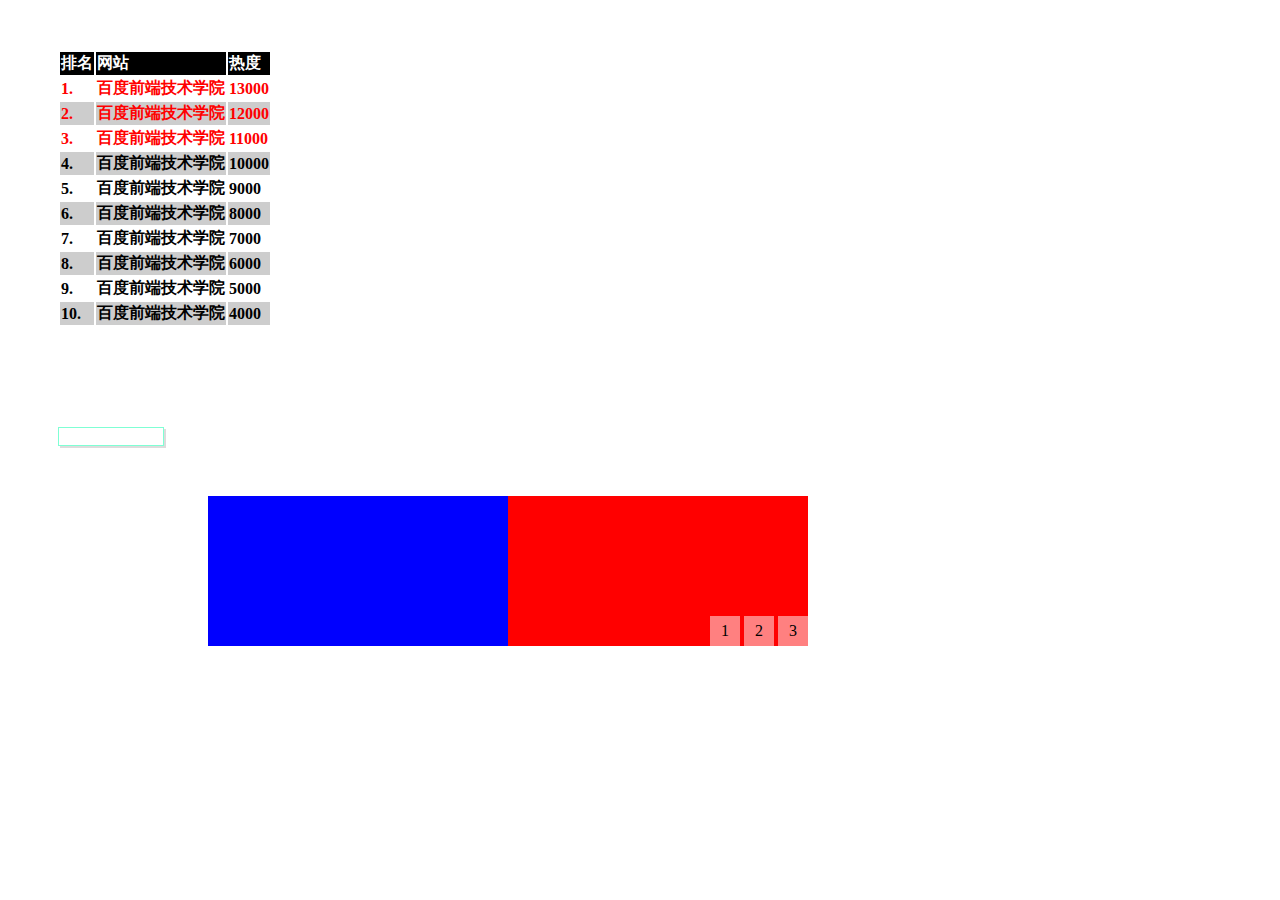
<file: 16 学院/html 12/index.html>
<!DOCTYPE html>
<html>
	<head>
		<meta charset="utf-8" />
		<title>dslaughing 12</title>
		<link rel="stylesheet" href="css/12.css" />
	</head>
	<body>
		<table>
			<thead>
			<tr>
				<th>排名</th>
				<th>网站</th>
				<th>热度</th>
			</tr>
			</thead>
			<tbody>
			<tr>
				<td>1.</td>
				<td>百度前端技术学院</td>
				<td>13000</td>
			</tr>
			<tr>
				<td>2.</td>
				<td>百度前端技术学院</td>
				<td>12000</td>
			</tr>
			<tr>
				<td>3.</td>
				<td>百度前端技术学院</td>
				<td>11000</td>
			</tr>
			<tr>
				<td>4.</td>
				<td>百度前端技术学院</td>
				<td>10000</td>
			</tr>
			<tr>
				<td>5.</td>
				<td>百度前端技术学院</td>
				<td>9000</td>
			</tr>
			<tr>
				<td>6.</td>
				<td>百度前端技术学院</td>
				<td>8000</td>
			</tr>
			<tr>
				<td>7.</td>
				<td>百度前端技术学院</td>
				<td>7000</td>
			</tr>
			<tr>
				<td>8.</td>
				<td>百度前端技术学院</td>
				<td>6000</td>
			</tr>
			<tr>
				<td>9.</td>
				<td>百度前端技术学院</td>
				<td>5000</td>
			</tr>
			<tr>
				<td>10.</td>
				<td>百度前端技术学院</td>
				<td>4000</td>
			</tr>
			</tbody>
		</table>
		
		<input type="text">
		
		
		<div class="banner">
			<ul class="sliders">
				<li id="bg1"></li>
				<li id="bg2"></li>
				<li id="bg3"></li>
			</ul>
			<ul class="btns">
					<li><a href="#bg1">1</a></li>
					<li><a href="#bg2">2</a></li>
					<li><a href="#bg3">3</a></li>
			</ul>
		</div>
	</body>
</html>
</file>
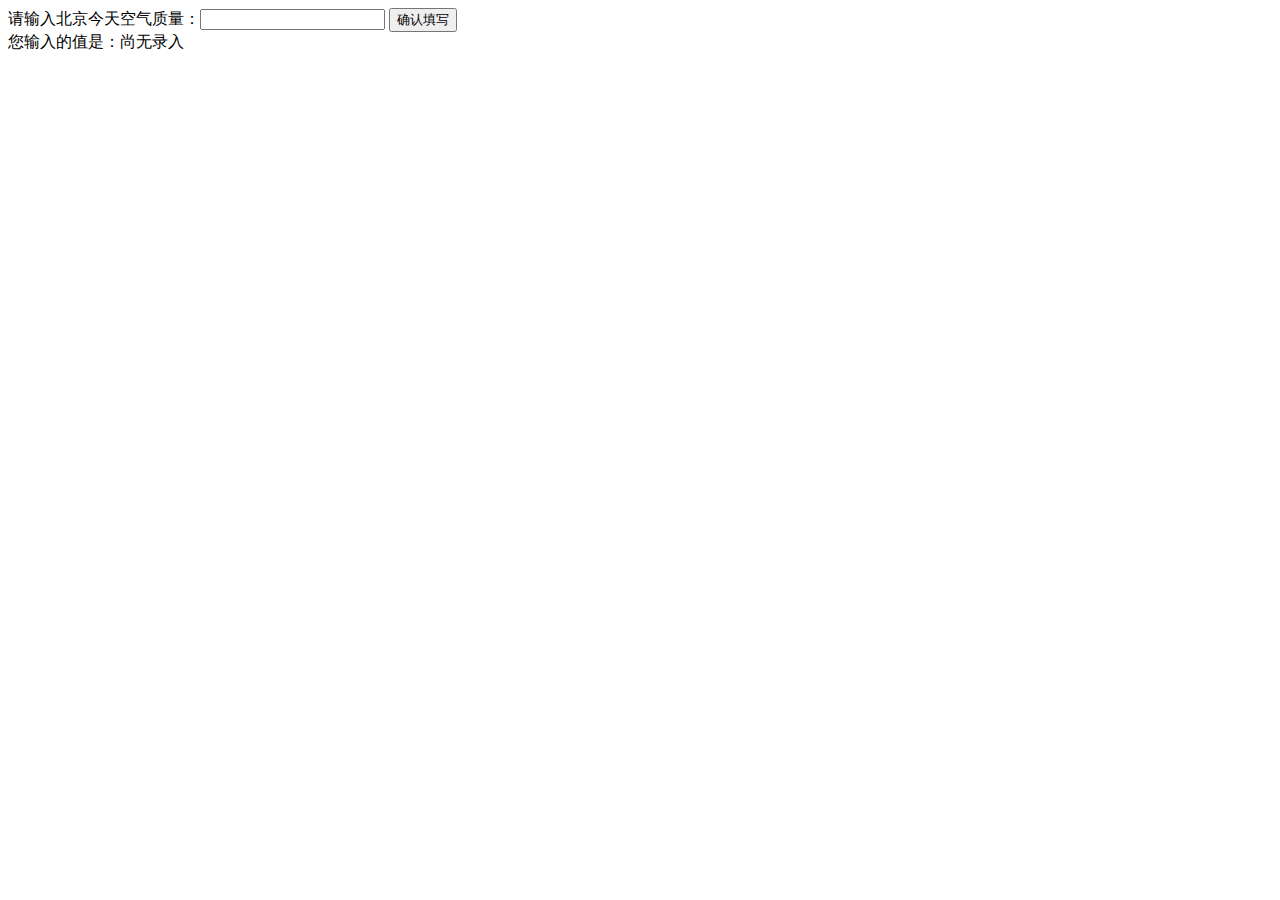
<file: 16 学院/js 01/index.html>
<!DOCTYPE html>
<html>
  <head>
    <meta charset="utf-8">
    <title>dslaughing 01</title>
  </head>
<body>

  <label>请输入北京今天空气质量：<input id="aqi-input" type="text"></label>
  <button id="button">确认填写</button>

<div>您输入的值是：<span id="aqi-display">尚无录入</span></div>

<script type="text/javascript">

(function() {

var $ = function (id) {
	  return document.getElementById(id);
}
var handler = function (){
	  var num = parseInt($("aqi-input").value);
	  if((!isNaN(num)) && (num>=0) && (num<=1000)){
		  $("aqi-display").innerHTML = num;
	  } else {
		  alert($("aqi-input").value + " 不是有效的AQI数值，请重新输入0-1000的有效整数！")
	  }
}
   	$("button").onclick= function(){
   			handler();
   	}

   	$("aqi-input").onkeyup=function (event){
   			if (event.keyCode===13){
   					handler();
   				}
   	}
})();

//a=function(num){return function(){return num;}} (5);
//alert(a);
//result[i] = function(num){
//	return function(){
//		return num;
//	};
//}(i);

//核心部分

//(function() {
//		document.getElementById("button").onclick=function(){
//			document.getElementById("aqi-display").innerHTML=parseInt(document.getElementById("aqi-input").value);
//		}
//})();
</script>
</body>
</html>
</file>
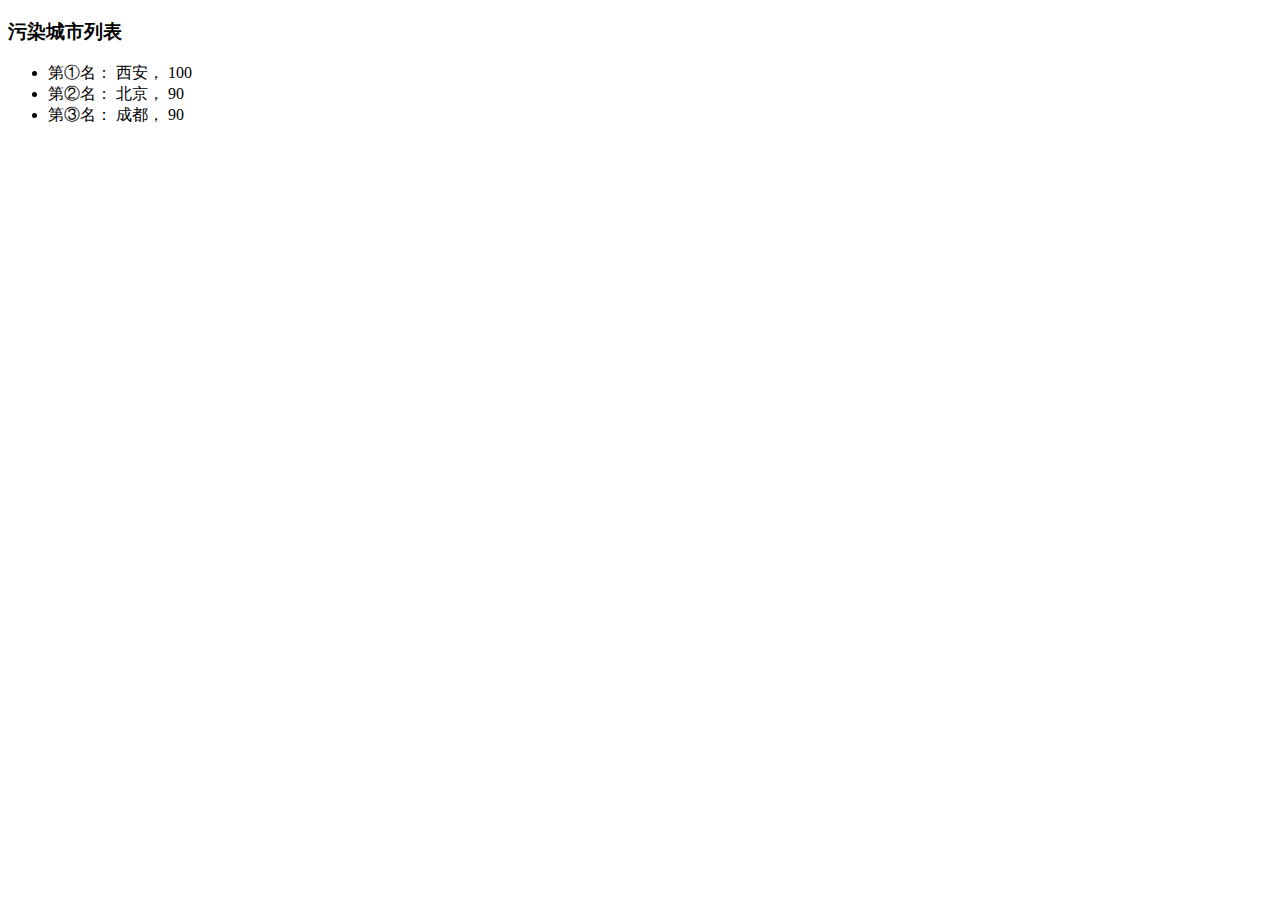
<file: 16 学院/js 02/index.html>
<!DOCTYPE html>
<html>
  <head>
    <meta charset="utf-8">
    <title>IFE JavaScript Task 01</title>
  </head>
<body>

  <h3 id="header">污染城市列表</h3>
  <ul id="aqi-list">
<!--   
    <li>第一名：福州（样例），10</li>
  	<li>第二名：福州（样例），10</li> -->
  </ul>

<script type="text/javascript">

var aqiData = [
  ["北京", 90],
  ["上海", 50],
  ["福州", 10],
  ["广州", 50],
  ["成都", 90],
  ["西安", 100]
];

(function () {

  /*
  在注释下方编写代码
  遍历读取aqiData中各个城市的数据
  将空气质量指数大于60的城市显示到aqi-list的列表中
  */

//var list=document.getElementById("aqi-list");
// 
// for (i in aqiData.length){
// 	if (aqiData[i][1]>60){
// 		var liele=document.createElement("li");
// 		liele.appendchild(aqiData[i].value);
// 		list.appendChild(liele);
// 	}
// }


var ulist=document.getElementById("aqi-list");
var arr1=["①","②","③","④","⑤"];

aqiData.sort(function(value1,value2){return value2[1]-value1[1]});
for(var i=0;i<aqiData.length;i++){
	if(aqiData[i][1]>60){
		var uli=document.createElement("li");
		uli.innerHTML="第"+arr1[i]+"名： "+ aqiData[i][0]+"，  " + aqiData[i][1] ;
		ulist.appendChild(uli);
	}
}

})();

</script>
</body>
</html>
</file>
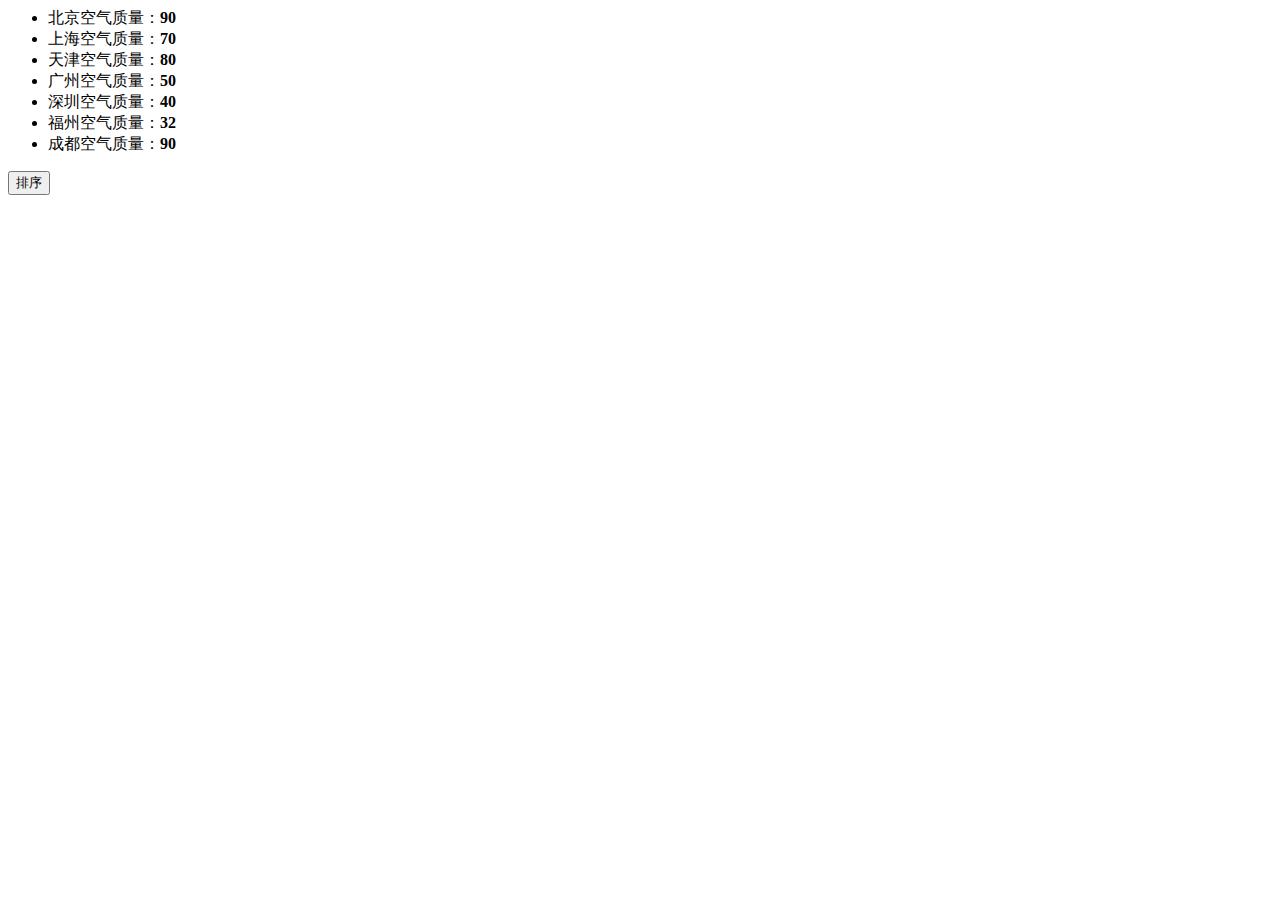
<file: 16 学院/js 03/index.html>
<!DOCTYPE>
<html>
  <head>
    <meta charset="utf-8">
    <title>IFE JavaScript Task 01</title>
  </head>
<body>

  <ul id="source">
    <li>北京空气质量：<b>90</b></li>
    <li>上海空气质量：<b>70</b></li>
    <li>天津空气质量：<b>80</b></li>
    <li>广州空气质量：<b>50</b></li>
    <li>深圳空气质量：<b>40</b></li>
    <li>福州空气质量：<b>32</b></li>
    <li>成都空气质量：<b>90</b></li>
  </ul>

  <ul id="resort">
    <!-- 
    <li>第一名：北京空气质量：<b>90</b></li>
    <li>第二名：北京空气质量：<b>90</b></li>
    <li>第三名：北京空气质量：<b>90</b></li>
     -->

  </ul>

  <button id="sort-btn">排序</button>

<script type="text/javascript">

/**
 * getData方法
 * 读取id为source的列表，获取其中城市名字及城市对应的空气质量
 * 返回一个数组，格式见函数中示例
 */
function getData() {
  /*
  coding here
  */
	var data=new Array();
	var sourli=document.querySelectorAll("#source li");
	var sourb=document.querySelectorAll("#source b");
	for (var i=0;i<sourli.length;i++){
		 var indata=new Array();		
		 indata[0]=sourli[i].childNodes[0].nodeValue.slice(0,2);
		 indata[1]=parseInt(sourb[i].childNodes[0].nodeValue);
		 data[i]=indata;
	}
  return data;

}

/**
 * sortAqiData	
 * 按空气质量对data进行从小到大的排序
 * 返回一个排序后的数组
 */
function sortAqiData(data) {
	data.sort(function(value1,value2){return value2[1]-value1[1]});
	return data;
}

/**
 * render
 * 将排好序的城市及空气质量指数，输出显示到id位resort的列表中
 * 格式见ul中的注释的部分
 */
function render(data) {
	var reul=document.getElementById("resort");
	tocont="";
	for (var i=0;i<data.length;i++){
//		j=i+1;
		tocont +="<li>第 "+(i+1)+" 名: " +data[i][0]+"空气质量： "+"<b>"+data[i][1]+"</b></li>";
	}
	reul.innerHTML=tocont;
//	return reul;
}

function btnHandle() {
  var aqiData = getData();
  aqiData = sortAqiData(aqiData);
  render(aqiData);
}


function init() {
  // 在这下面给sort-btn绑定一个点击事件，点击时触发btnHandle函数
	var btn=document.getElementById("sort-btn");
	btn.onclick=btnHandle;
	//	btn.onclick=function(){
//		btnHandle();
//	}
}

init();

</script>
</body>
</html>
</file>
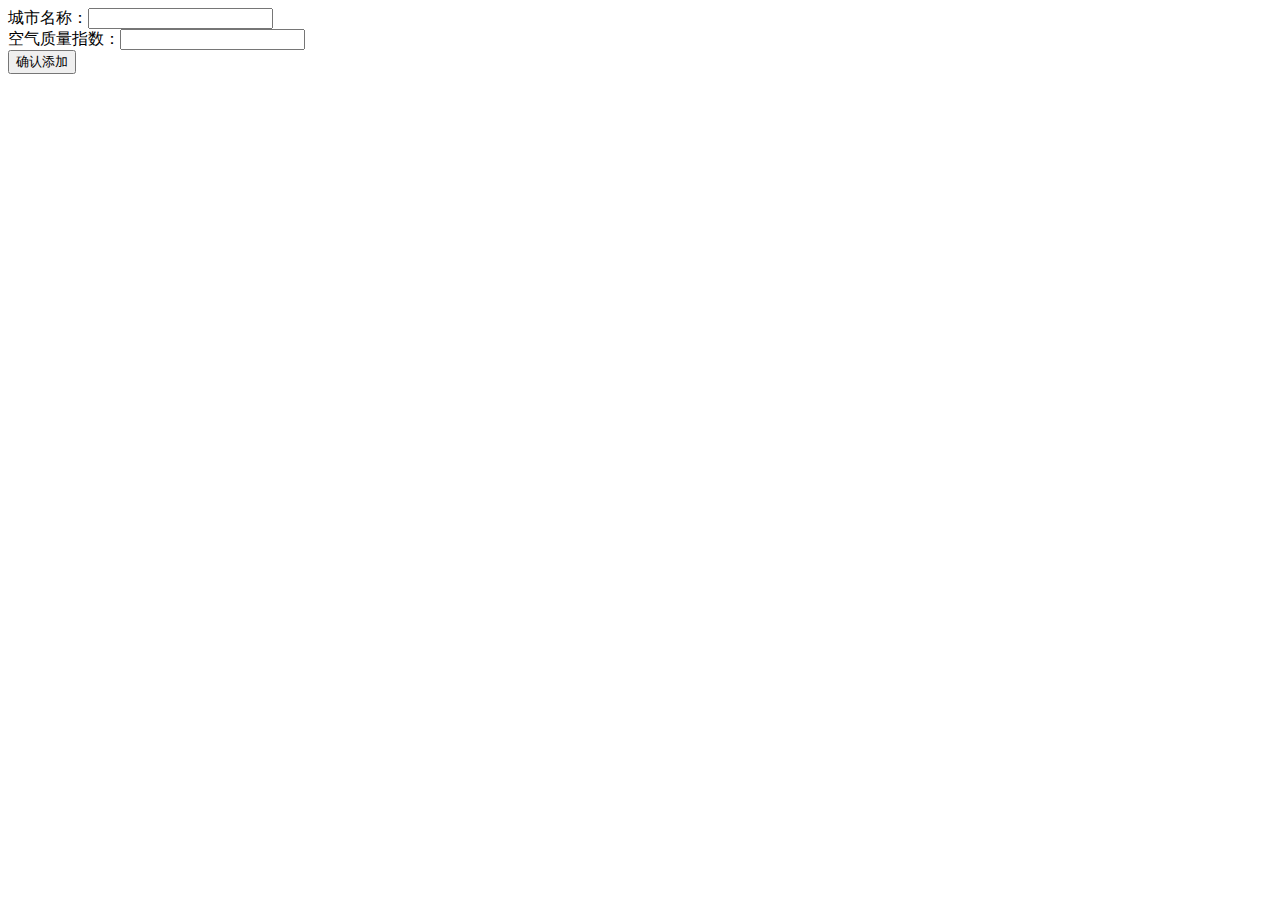
<file: 16 学院/js 04/index.html>
<!DOCTYPE>
<html>
  <head>
    <meta charset="utf-8">
    <title>IFE JavaScript Task 04</title>
    
    <style>
    	table{border-collapse: collapse;margin-top:50px;}
    	table td{padding:5px;border:3px solid aquamarine;text-align:center;}
    </style>
  </head>
<body>

  <div>
    <label>城市名称：<input id="aqi-city-input" type="text"></label><br>
    <label>空气质量指数：<input id="aqi-value-input" type="text"></label><br>
    <button id="add-btn">确认添加</button>
  </div>
  <table id="aqi-table">
  <!-- 
    <tr>
      <td>城市</td><td>空气质量</td><td>操作</td>
    </tr>
    <tr>
      <td>北京</td><td>90</td><td><button>删除</button></td>
    </tr>
    <tr>
      <td>北京</td><td>90</td><td><button>删除</button></td>
    </tr>
   -->
  </table>
<script src="js/task.js"></script>
</body>
</html>
</file>
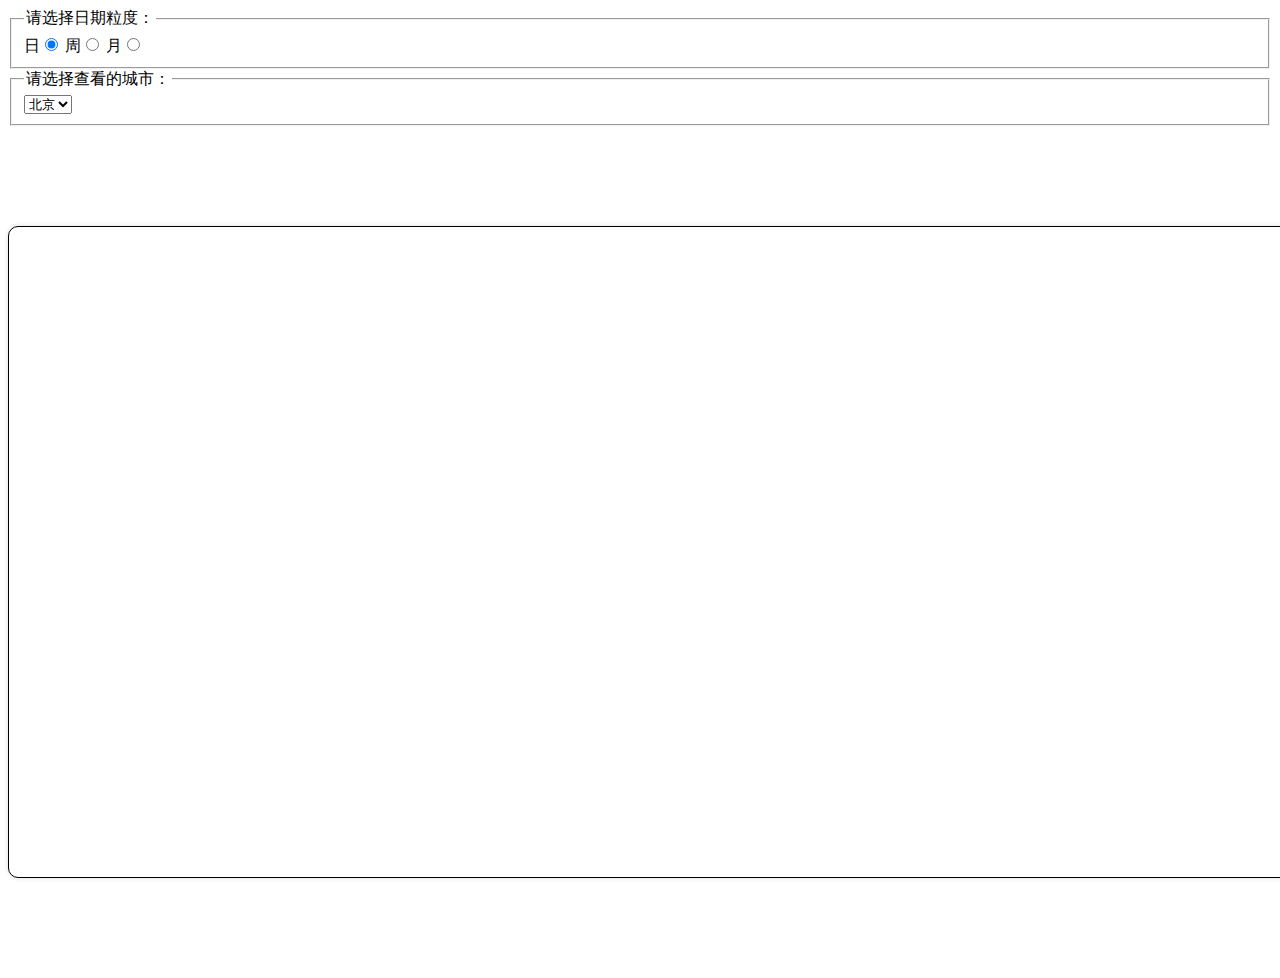
<file: 16 学院/js 05/index.html>
<!DOCTYPE>
<html>
  <head>
    <meta charset="utf-8">
    <title>IFE JavaScript Task 01</title>
    <script type="text/javascript" src="js/666.js" ></script>
    <style>
    	.aqi-chart-wrap{
    		width:1200px;
    		padding:50px 50px 0 50px;
    		position:relative;
    		height:600px;
    		margin:100px auto;
    		border:1px solid black;
    		display:flex;
    		justify-content:space-between;
    		border-radius: 10px;
    		box-shadow: 0px 0px 5px #dddddd;
    		align-items: flex-end;
    		overflow: hidden;
    	}
    @keyframes move1{
    	from{bottom:-300px}
    	to{bottom:0}
    }
    	
		.aqi-chart-wrap div{
			position:relative;
			animation: move1 1s ease-in-out;
		}
		.aqi-chart-wrap span{
    position: absolute;
    display: none;
    width: 120px;
    top:-50px;
    border: 1px solid #16324a;
    background-color: white;
    z-index: 3;
    font-size: .75rem;
    line-height: 20px;
    text-align: center;
    border-radius: 5px;
    box-shadow: 0px 0px 5px #dddddd;
    opacity: .8;
		}
		div.show>span{
			display:block;
		} 
    </style>
  </head>
<body>
  <fieldset id="form-gra-time">
    <legend>请选择日期粒度：</legend>
    <label>日<input name="gra-time" value="day" type="radio" checked="checked"></label>
    <label>周<input name="gra-time" value="week" type="radio"></label>
    <label>月<input name="gra-time" value="month" type="radio"></label>
  </fieldset>

  <fieldset>
    <legend>请选择查看的城市：</legend>
    <select id="city-select">
      <option>北京</option>
    </select>
  </fieldset>

  <div class="aqi-chart-wrap">
  </div>
  
</body>
</html>
</file>
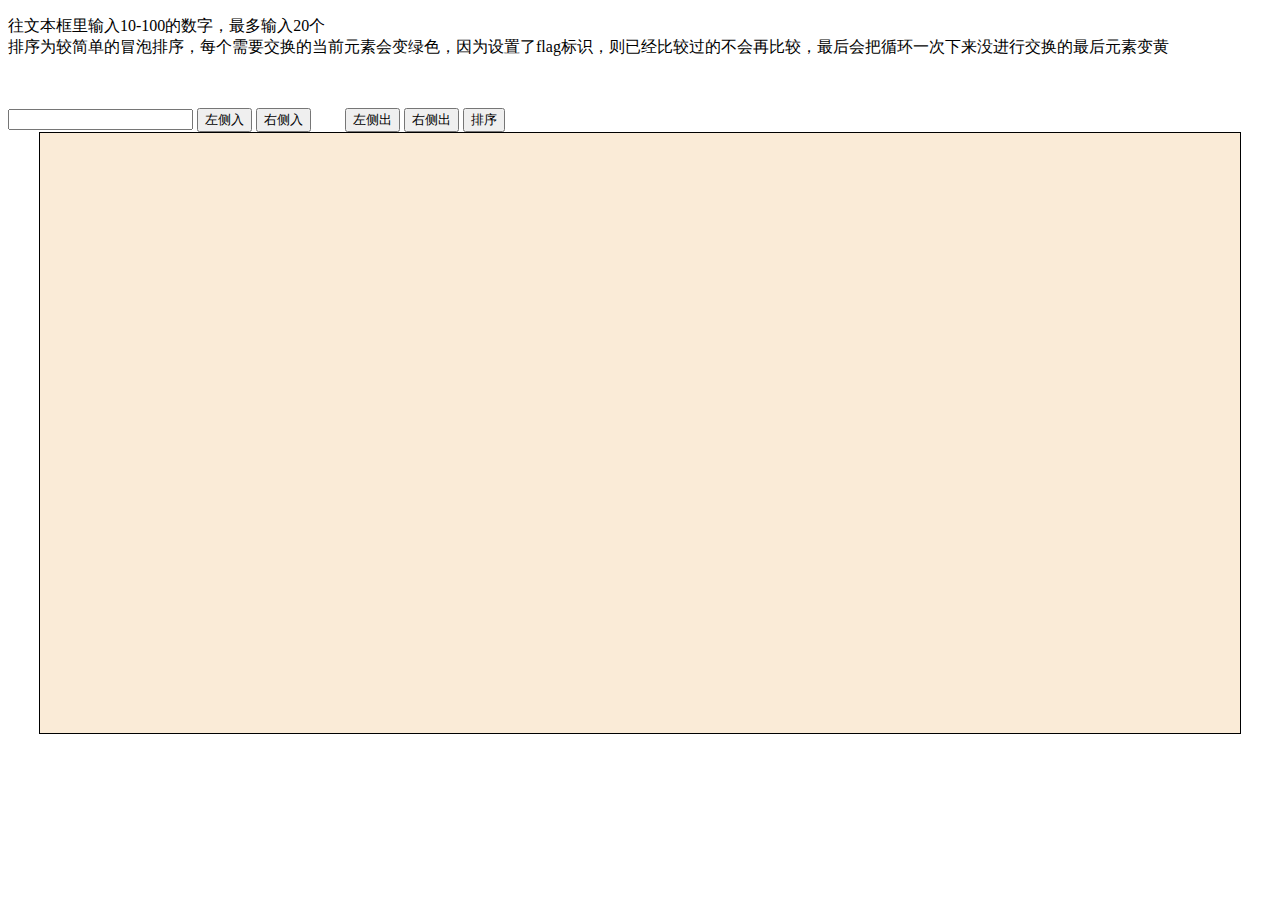
<file: 16 学院/js 07/index.html>
<!DOCTYPE html>
<html>
	<head>
		<meta charset="utf-8" />
		<title>dslaughing 06</title>
	</head>
	<style>
		form{
			margin-top:50px;	
		}
		
		#rightin{
			margin-right:30px;
		}
		.toshow{
			width:1200px;
			height:600px;
			margin:0 auto;
			display:flex;
			justify-content: space-between;
			align-items: flex-end;

			border:1px solid black;
			background:antiquewhite
		}
		.toshow span{
			text-align:center;
			flex:1;
			margin-right:5px;
			background:red;
			border:1px solid black;
			color:white;
		}
		.showarr{
			font-size:24px;
			color:darkblue;
			line-height:50px;
			text-align:center;
		}
	</style>
	<body>
		<p>往文本框里输入10-100的数字，最多输入20个<br>
			排序为较简单的冒泡排序，每个需要交换的当前元素会变绿色，因为设置了flag标识，则已经比较过的不会再比较，最后会把循环一次下来没进行交换的最后元素变黄</p>
		<form>
			
			<input type="text" id="showinput">
			<button id="leftin" type="button">左侧入</button>
			<button id="rightin" type="button">右侧入</button>
			<button id="leftout" type="button">左侧出</button>
			<button id="rightout" type="button">右侧出</button>
			<button id="sort" type="button">排序</button>
		</form>
		
		<div class="showarr"></div>
		<div class="toshow"></div>
		
	</body>
	<script type="text/javascript" src="js/js 06.js" ></script>
</html>
</file>
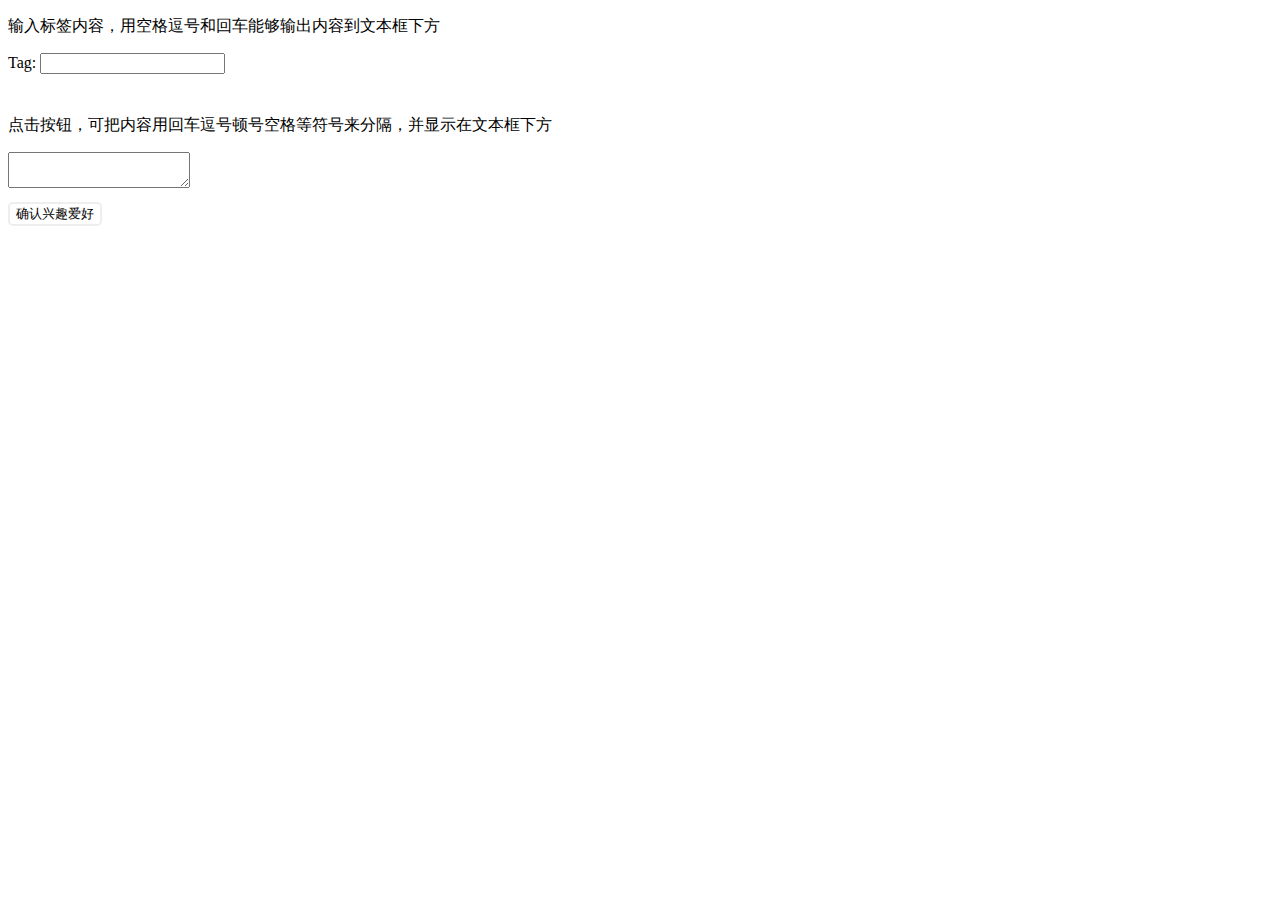
<file: 16 学院/js 09/index.html>
<!DOCTYPE html>
<html>
	<head>
		<meta charset="utf-8" />
		<title>dslaughing 09</title>
	</head>
	<style>
		#hobbybtn{
			border-radius:5px;
			background: white;
			border:2px solid #eee;
			margin-top:10px;
			cursor: pointer;
		}
		#tag:focus{
			box-shadow:0 0 10px 5px #7bade8;
		}
		.tagResult,.hobbyResult{
			margin-top:25px;
			display:flex;   
			/*display:flex 能让子元素都有display:inline-block的表现 ，能够设置宽度和高度*/
		}
		.tagResult span,.hobbyResult span{
			color:white;
			min-width:50px;
			line-height:50px;
			text-align: center;
			margin-right:10px;
			padding:5px;
		}
		.tagResult span{background:deepskyblue}
		.hobbyResult span{background:orange}
		
		/*.tagResult span:hover{
			background:red;
		}
		.tagResult span:hover:before{
			content:"点击删除"
		}
		.tagResult span:hover:after{
			content:"?"
		}*/
		
	</style>
	<body>
		
		<p>输入标签内容，用空格逗号和回车能够输出内容到文本框下方</p>
		<label for="tag">Tag:</label>
		<input type="text" id="tag">
		<div class="tagResult"></div>
		
		<p>点击按钮，可把内容用回车逗号顿号空格等符号来分隔，并显示在文本框下方</p>
		<textarea class="hobby"></textarea>
		<br>
		<button type="button" id="hobbybtn">确认兴趣爱好</button>
		<div class="hobbyResult"></div>
		
		<script src="js/public.js" ></script>
		<script>
			var tagarr=[];
			var hobbyarr=[];
			var tagdata=function(){
				return $("#tag").value;
			};
			var hobbydata=function(){
				return $(".hobby").value.split(/[\s,，、]+/).filter(function(d) {return d!=""});
			};
			var getClickIndex=function(e){
				var node=getTarget(e);
				if(node.className=="tagResult") {throw new Error("")}
				return [].indexOf.call(node.parentNode.children,node)
			};
			
			function render(arr){
				if(arr==tagarr){
					$(".tagResult").innerHTML=arr.map(function(d){
						return "<span>"+d+"</span>"
					}).join("");
				}else if(arr==hobbyarr){
					$(".hobbyResult").innerHTML=arr.map(function(d){
						return "<span>"+d+"</span>"
					}).join("");
				}
			}
			
			function publicPart(data,arr){
				if(arr.indexOf(data)<0){
					if(arr.length==10){
						arr.shift();
					}
					arr.push(data);
				}else{
					alert("你输入了重复值:"+data)
				}
			}
			
			function deal(data,arr){
				if(data==null){var arg=[].slice.call(arguments,2)[0];}
				return function(e){
					try{
					if(data!=null){
					var judgeData=data();
					if(typeof judgeData=="string"){
						if(/[\s,，]/.test(judgeData)){
							if(/[^\s,，]/.test(judgeData[0])){
								var toadd=judgeData.slice(0,-1);
								publicPart(toadd,arr);
								render(arr);
							}
						else{
							alert("你输入了空值")
						}
						$("#tag").value="";
					}
					}else{
						if(judgeData.length>0){
							for(var i=0,len=judgeData.length;i<len;i++){
								publicPart(judgeData[i],arr)
								render(arr);
							}
						}else{
							alert("你输入了空值")
						}
						$(".hobby").value="";
					}
				}else{
					var oper=arg(e);
					var spans=document.querySelectorAll(".tagResult span");
				
					switch(arr){
						case tagarr:
						arr.splice(oper,1);
						render(arr);
						break;
						
						case "over":
						spans[oper].innerHTML="点击删除"+spans[oper].innerHTML;
						spans[oper].style.background="red";
						break;
						
						case "out":
						spans[oper].innerHTML=spans[oper].innerHTML.substring(4);
						spans[oper].style.background="deepskyblue";				
						break;
					}
				}
					}
				catch(ex){
					if (ex.message!=""){
					alert(ex.message);						
					}
				}
				}
			}
			$("#tag").onkeyup=deal(tagdata,tagarr);
			$("#hobbybtn").onclick=deal(hobbydata,hobbyarr);
			addHandler($(".tagResult"),"click",deal(null,tagarr,getClickIndex));
			addHandler($(".tagResult"),"mouseover",deal(null,"over",getClickIndex));
			addHandler($(".tagResult"),"mouseout",deal(null,"out",getClickIndex));
		</script>
	</body>
</html>
</file>
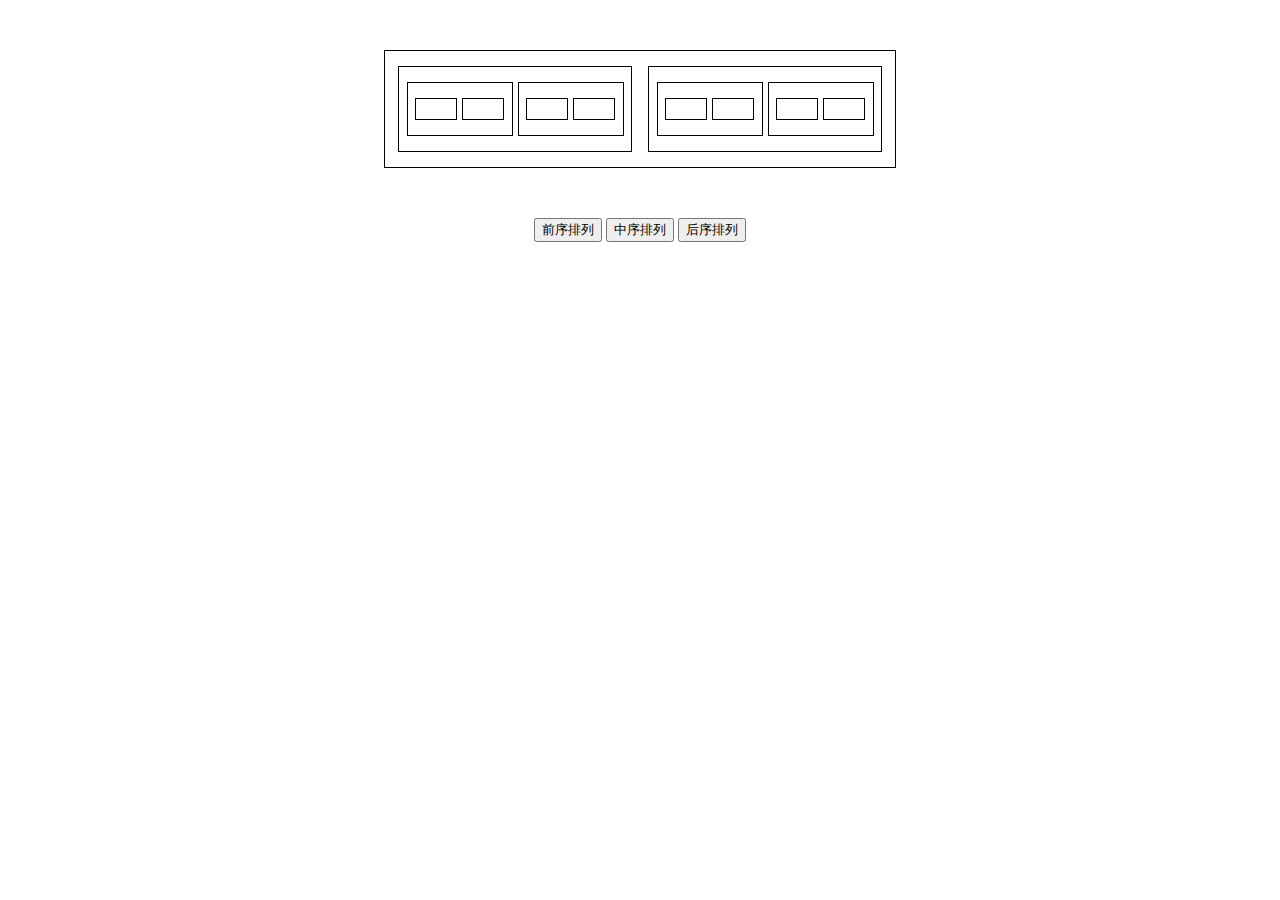
<file: 16 学院/js 10/index.html>
<!DOCTYPE html>
<html>
	<head>
		<meta charset="utf-8" />
		<title>666</title>
	</head>
	<body>
		<style>
			div{
				border:1px solid black;
				display:flex;
				margin:10px 2.5px;
				padding:5px;
				justify-content: space-around;
				
			}
			form{margin-top:50px;text-align: center;}
			.outside{width:500px;margin:50px auto}
			.inside{padding:10px 20px;}
		</style>
		<div class="outside" id="tree">
			<div id="two">
				<div id="four">
					<div class="inside" id="eight"></div>
					<div class="inside" id="nine"></div>
				</div>
				<div id="five">
					<div class="inside" id="ten"></div>
					<div class="inside" id="eleven"></div>				
				</div>
			</div>
			
			<div id="three">
				<div id="six">
					<div class="inside" id="twelve"></div>
					<div class="inside" id="thirteen"></div>
				</div>
				<div id="seven">
					<div class="inside" id="fourteen"></div>
					<div class="inside" id="fifteen"></div>					
				</div>
			</div>
		</div>
		
		<form>
			<input type="button" value="前序排列" id="fs">
			<input type="button" value="中序排列" id="ms">
			<input type="button" value="后序排列" id="bs">
		</form>
		
		
		<script>
			function $(id){return document.querySelector(id)}
			function turnBlue(e){
				e.style.backgroundColor="blue";
				for(var i=0,len=e.children.length;i<len;i++){
						e.children[i].style.backgroundColor="white";
				}	
				setTimeout(function(){e.style.backgroundColor="white"},500)
			}
				
			function Traverse(callback){
				return function(){
				var tree=$("#tree");
				var data=[];				
				var recurse;
				switch(this.id){
					case "fs":
					recurse=function(current){
						if(current != null){
							data.push(current);
							recurse(current.children[0]);
							recurse(current.children[1]);
						}
					}
					break;
					case "ms":
					recurse=function(current){
						if(current != null){
						recurse(current.children[0]);
						data.push(current);
						recurse(current.children[1]);							
						}
					}
					break;
					case "bs":
					recurse=function(current){
						if(current != null){
						recurse(current.children[0]);
						recurse(current.children[1]);
						data.push(current)							
						}			
					}
					break;
				}
				recurse(tree);
				var i=0;
				var timer=setInterval(function(){
					callback(data[i]);
					i++;
					if(i==data.length){
						clearInterval(timer);
					}
				},500)
				}
			}

			$("#fs").onclick=Traverse(turnBlue);
			$("#ms").onclick=Traverse(turnBlue);
			$("#bs").onclick=Traverse(turnBlue);
		</script>
		
	</body>
</html>
</file>
<file: 16 学院/html 06/css/06.css>
/*总体*/
*{
	padding:0;
	margin:0;
}
body{
 	background:#5D5D5D;
}
#container{
	width:968px;
	height:1386px;
	position:absolute;
	left:50%;
	background:white;
    margin-left:-420px;

}
/*顶部*/
#header{
	width:892px;
	height:61px;
	border-bottom:2px solid #938e8c;
	font-size:12px;
	margin:0 auto;
	font-family:"黑体";
}
#squarefont{
	display:inline-block;
	height:61px;
	width:150px;
	background:#D45C5B;
}
#squarefont span{
	float:left;
	margin-left:4px;
	margin-top:45px;
	color:white;
}
.rightestfont{
	float:right;
	margin-right:4px;
	margin-top:45px;
	color:#D45C5B;
}
/*Article1*/
#article1{
	width:892px;
	height:301px;
	margin:50px auto;
	
}
#pic1{
	display:inline-block;
	position:relative;
}
#pic1,#pic1 img{
	width:641px;
	height:301px;
}
#picbg1{
	position:absolute;
	width:191px;
	height:301px;
	background-color:rgba(94,125,94,0.5);
}
#picbg2{
	position:absolute;
	width:191px;
	height:301px;
	right:0;
	background-color:rgba(112,69,80,0.5);
}
#cont1{
	width:203px;
	height:299px;
	border-top:2px solid #cc8091;
	float:right;
	font-family:"微软雅黑";
}
.ft1{
	padding-top:16px;
	font-size:24px;
	color:#000;
	text-decoration:underline;
	line-height:24px;
	font-variant: small-caps;
  	text-transform: capitalize;
}
.ft2{
	font-size:12px;
	line-height:10px;
	font-family:"楷体";
	color:#676767;
	margin-top:5px;
}
.ft3{
	font-size:116px;
	color:#75b86b;
	font-style:oblique;
	/*font-family:"楷体";*/
	margin-left:-25px;
}
.ft4{
	float:left;
	margin-top:-10px;
	font-size:55px;
	color:#cc8091;
}
.ft5{
	font-size:21px;
	color:#cc8091;
	margin-top:20px;
}
.ft6{
	font-size:12px;
	color:#ccc;
	margin-top:-10px;
}
/*article2*/
#article2{
	width:641px;
	margin-left:30px;
}
#pa1,#pa2{
	width:199px;
	display:inline-block;
	margin-left:11px;	
}
#pa3{
	float:right;
	width:199px;
}
.pa1h,.pa2h,.pa3h{
	font-size:16px;
	font-family:"微软雅黑";
	text-decoration:underline;
	font-weight:bold;
	margin-bottom:15px;
}
.pa1h{color:#418c59}

.pa2h{color:#d14955}

.pa3h{color:#cc7680}

.pac{
	font-size:12px;
	color:#767777;
	font-family:"宋体";
	line-height:16px;
}
.percen{
	margin-top:25px;
	font-size:12px;
	font-family:"微软雅黑";
	line-height:16px;
	opacity:0.7;
	color:#231815;
}
.percen span{
	color:#cd4a48;
	font-style:oblique;
}
/*article3*/
#article3{
	width:892px;
	height:800px;
	margin:50px auto;
}
.bigleft{
	display:inline-block;
	width:415px;
}
.tl{
	width:415px;
	border-bottom:2px solid #11456b;
	font-family:"黑体";
	font-weight:bold;
}
#tl1{
	font-size:72px;
	font-style:oblique;
	color:#f5e327;
}
#tl2{
	font-size:42px;
	color:#11456b;
	margin-left:20px;
	line-height:16px;
}
#tl3{
	font-size:33px;
	color:#11456b;
	margin:8px auto;
}
.bl{
	margin-top:20px;
	height:650px;
}
.bl p{
	text-indent:30px;
	line-height:16px;
	color:#767777;
	font-family:"宋体";
}
#blfront{
	font-family:"微软雅黑";
	font-size:70px;
	color:#f5e327;
	float:left;
}
#blimg{
	float:right;
	margin-top:-10px;
}
#blimg img{
	width:150px;
	height:300px;
}
/*bigright*/
.bigright{
/*	display:inline-block;*/
	width:458px;
	height:600px;
	float:right;
}
/*topright*/
.tr{
	position:relative;
}
.tr img{
	width:458px;
	height:275px;
}
.trfont{
	position:absolute;
	width:408px;
	height:45px;
	background:rgba(135,120,126,0.5);
	padding:8px 0px 8px 50px;
	left:0;
	top:214px;
	font-family:"微软雅黑";
}
.trfontlay{
	border-left:3px solid #72b16a;
	height:44px;
	padding-left:10px;
}
#trfont1{
	color:#fff;
	font-size:26px;
	line-height:44px;
	margin-right:10px;
}
#trfont2{
	font-size:12px;
	letter-spacing: 140%;
	color:#72B16A;
	font-style:oblique;
}
/*bottomright的代码*/
.br{
	width:459px;
	height:318px;
	background:#eeeed6;
	position:relative;
}
.brpart1{
	width:459px;
	padding:25px 10px 0 20px;
	font-family:"宋体";
	color:#5a5a5b;
	line-height:20px;
}
.brpart1 p{
	text-align:left;
	font-size:16px;
	margin-bottom:20px;
}
.brpart1 p span{
	text-align:right;
	font-style:oblique;
	font-size:12px;
}
.brpart2{
	width:260px;
	height:97px;
	background:#D45C5B;
	padding:45px 0px 25px 0px;
	display:inline-block;
}
.zero{
	float:left;
	font-size:110px;
	color:white;
	font-family:"微软雅黑";
	margin:-30px 5px 0 10px;
}
.brpart2font{
	display:inline-block;
	height:86px;
	padding-left:7px;
	border-left:2px solid #fff;
	font-family:"黑体";
	color:#fff;
}
.brpart2font p{
	font-size:21px;
	line-height:24px;
	font-style:oblique;
}
.brpart2font span{
	line-height:6px;
	font-size:12px;
}
.brpart3{
	float:right;
	width:180px;
	height:120px;
	padding:20px 0 25px;
	font-size:14px;
	color:#5A5A5B;
	font-family:"黑体";
	font-style:oblique;
	line-height:16px;
}
.helloworld{
	text-indent:40px;
}
#quote1,#quote2{
	font-size:72px;
	color:#d45d5c;
	font-family:"黑体";
	font-style:normal;
	position:absolute;
}
#quote1{
	right:145px;
	bottom:115px;
}
#quote2{
	right:12px;
	bottom:135px;
	z-index:2;
}
/*footer*/
#footer{
	
	width:892px;
	height:61px;
	border-top:2px solid #938e8c;
	font-size:12px;
	margin:-188px auto 0;
	font-family:"黑体";
}
#footer span{
	float:right;
	color:#D45C5B;
	font-size:16px;
	font-weight:bold;
	font-style:oblique;
	
}
</file>
<file: 16 学院/html 07/css/07.css>
*{
	margin:0;
	padding:0;
}
body{
    width: 100%;
    min-width: 1280px;
    font-family: "微软雅黑";
    /*background:antiquewhite;*/
}
/*******************************/
/*header*/
/*******************************/
header{
	width:100%;
	height:60px;
	border-bottom:1px solid #000;
	font-size:16px;
}
header div:nth-child(1){    
	display:inline-block;
	height:60px;
	line-height:60px;
	width:10%;
	padding-left:50px;
	background:#fff;
}
header div:nth-child(1) span{
	font-size:24px;
	padding-left:10px;
	font-family:"黑体";
}
header div:nth-child(1) img{
	height:40px;
	width:40px;
	position:relative;
	top:10px;
/*	padding-top:10px;*/
}

header div:nth-child(2){
	display:inline-block;
	position:relative;
	left:50%;
	width:30%;
	color:#848486;
/*	margin-left:500px;*/
/*	background:bisque;*/
/*	line-height:60px;*/
}
header div:nth-child(2) ul{
	float:right;
	width:100%;
}
header div:nth-child(2) ul li{
	list-style-type: none;
	float:left;
	/*margin-left:55px;*/
	width:20%
	/*	display:inline-block;*/
}
header div:nth-child(2) ul li:hover{
	color:#e0554c;
	cursor:pointer;
	/*border-bottom:4px solid #E0554C;*/
}
.redborder{
	left:-38px; top:37px;
	border-bottom:5px solid #E0554C;
	position:absolute;
}
header div:nth-child(3){
	display:inline-block;
	width:6%;
	float:right;
	margin-top:18px;
}
header div:nth-child(3) span{
	cursor:pointer;
	color:#e0554c;
}
header div:nth-child(3) img{
	position:relative;
	width:16px;
	height:18px;
	top:3px;
}
/*header div:nth-child(3) div{
	border-bottom:4px solid #E0554C;
	position:absolute;
	right:593px;
	top:39px;
}*/

/*******************************/
/*section1*/
/*******************************/
body section:nth-of-type(1){
	height:700px;
	width:100%;
	position:relative;
	background:url(../img/pic01.jpg);
	background-size:100% 700px;
}
body section:nth-of-type(1) div:nth-child(1),
body section:nth-of-type(1) div:nth-child(2),
body section:nth-of-type(1) div:nth-child(3){
	position:relative;
}

body section:nth-of-type(1) div:nth-child(1) p{
	/*position:relative; top:185px; left:200px;*/
	position:absolute; top:170px; left:200px;
	color:white;
	font-size:56px;
}
body section:nth-of-type(1) div:nth-child(2) p{
	/*position:relative; top:195px; left:210px;*/
	position:absolute; top:250px; left:210px;
	color:white; 
	line-height:25px;
	opacity:0.9;
}
body section:nth-of-type(1) div:nth-child(3){
	/*position:relative; top:240px; left:200px;*/
	position:absolute; top:350px; left:210px;
	color:white; 
	background:#E74F4E;
	width:250px;
	height:50px;	
}
body section:nth-of-type(1) div:nth-child(3) span{
	line-height:50px;
	margin-left:75px;
	font-size:24px;
	opacity:0.9
}
/*******************************/
/*section2*/
/*******************************/
body section:nth-of-type(2){
	height:250px;
	width:100%;
}
body section:nth-of-type(2) ul{
	width:100%;
	float:right;	
	margin-top:50px;
	
}
body section:nth-of-type(2) ul li{
	float:left;
	text-align:center;
	width:24.8%;
	list-style-type: none;
}
body section:nth-of-type(2) ul:nth-child(2) li{
	border-right:2px solid #C1c1c1;
	color:#9d9d9d;
	height:60px;
}

/*section3*/
body section:nth-of-type(3){
	height:400px;
	width:100%;
	background:#ECECEC;
	text-align:center;
	color:#a6a6a6;
	box-sizing:border-box;
	padding-top:100px;
	font-size:36px;
	letter-spacing: 5px;
	line-height:80px;
}
/*section4*/
body section:nth-of-type(4){
	height:380px;
	width:100%;
	background:url(../img/pic02.jpg);
	background-size:100% 380px;
	box-sizing:border-box;
	padding-top:70px;
}
body section:nth-of-type(4) p:nth-child(1){
	color:rgba(255,255,255,0.9);
	font-size:28px;
	letter-spacing:5px;
	text-align:center;
	margin-bottom:30px;
}
body section:nth-of-type(4) p:nth-child(1) span{
	display:inline-block;
	border-bottom:3px solid #fff;
}
body section:nth-of-type(4) p:nth-child(2){
	text-align:center;
	letter-spacing:1px;
	color:rgba(255,255,255,0.8);
	font-size:16px;
}
body section:nth-of-type(4) ul{
	/*float:right;*/
	margin-top:50px;
	width:100%;
	/*position:relative;
	left:-20%;*/
	margin-left:15%;
}
body section:nth-of-type(4) ul li{

	float:left;
	width:17.5%;
	height:65px;
	list-style-type: none;
	text-align:center;
}
.sel,.search{
	margin-top:10px;
	height:36px;
	width:250px;
	border:none;
	/*text-align:center;*/
}
.sel{
	background-image:url(../img/icon-7.png);
	background-repeat: no-repeat;
	background-position:97% 50%;
	background-size: 20px;
	padding-left:15px;
	font-size:14px;
}
.search{
	padding-left:20px;
	font-size:18px;
	letter-spacing:18px;
	color:white;
	background:#BE4F48;
}
/*section5*/
body section:nth-of-type(5){
	height:550px;
	width:100%;
	padding-top:100px;
}
body section:nth-of-type(5) ul{
	/*float:right;*/
	margin-left:10%;
	width:100%;
	text-align:center;
}
body section:nth-of-type(5) ul li{
	float:left;
	list-style-type: none;
	width:20%;
}
body section:nth-of-type(5) span{
	display:block;
	line-height:30px;
	font-size:18px;
}
body section:nth-of-type(5) p{
	color:gray;
	font-size:15px;
	/*line-height:16px;*/
	/*font-size:16px;*/
}
/*section6*/
body section:nth-of-type(6){
	width:100%;
	box-sizing:border-box;
	height:550px;
	background-image:url(../img/pic07.jpg);
	background-size:65% 100%;
	background-repeat:no-repeat;
	background-position:center left;
/*	background:aquamarine;*/
	/*padding-top:120px;*/
}
/*body section:nth-of-type(6) div:nth-child(1){
	width:65%;
	text-align:center;
	height:550px;
	display:inline-block}
body section:nth-of-type(6) div:nth-child(2){
	height:550px;
	width:34.5%;
	text-align:center;
	display:inline-block;}*/
body section:nth-of-type(6) div:nth-child(1),
body section:nth-of-type(6) div:nth-child(2){
	text-align:center;
	height:550px;
	display:inline-block;}
body section:nth-of-type(6) div:nth-child(1){
/*	float:left;*/
	margin-top:120px;
}
body section:nth-of-type(6) div:nth-child(2){
	float:right;
	position:relative;
	top:100px;	
}

body section:nth-of-type(6) div:nth-child(1){width:65%;}
body section:nth-of-type(6) div:nth-child(2){width:35%;}
body section:nth-of-type(6) div:nth-child(1) p:nth-child(1){
	font-size:40px;
	color:white;
}
body section:nth-of-type(6) div:nth-child(1) p:nth-child(2){
	font-size:120px;
	color:white;
	margin-top:-25px;
}
body section:nth-of-type(6) div:nth-child(1) p:nth-child(3){
	color:white;
	font-size:20px;
	line-height:30px;
	margin-left:45%;
	text-align:left;
}
body section:nth-of-type(6) div:nth-child(2) p:nth-child(1){
	font-size:22px;
	line-height:30px;}
body section:nth-of-type(6) div:nth-child(2) p:nth-child(1) span:nth-child(1){
	padding:0px 9px 0px 5px;
	font-style: italic; 
	color:rgba(0,0,0,0.7);}
body section:nth-of-type(6) div:nth-child(2) p:nth-child(1) span:nth-child(2){color:red;}
body section:nth-of-type(6) div:nth-child(2) p:nth-child(2){
	color:#CDCDCD;
	line-height:36px;
	text-align:left;
	margin:20px 0 0 20%;}
body section:nth-of-type(6) div:nth-child(2) p:nth-child(3){
	margin-top:50px;
	display:inline-block;
	border:1px solid #e0554c;
	color:#e0554c;
	padding:8px 5%;
}
body section:nth-of-type(6) div:nth-child(2) p:nth-child(4),
body section:nth-of-type(6) div:nth-child(2) p:nth-child(5),
body section:nth-of-type(6) div:nth-child(2) p:nth-child(6){
    height: 10px;
    width: 10px;
    border: 1px solid #6C5C5C;
    border-radius: 5px;}
body section:nth-of-type(6) div:nth-child(2) p:nth-child(4){
	position:relative;
	left:45%;
	top:25px;
	background:#6c5c5c;}
body section:nth-of-type(6) div:nth-child(2) p:nth-child(5){
 	position:relative;
 	left:50%;
 	top:13px;}
body section:nth-of-type(6) div:nth-child(2) p:nth-child(6){
	position:relative;
	top:1px;
	left:55%;}

/*section7*/
body section:nth-of-type(7){
	width:100%;
	height:500px;
	text-align:center;
}
body section:nth-of-type(7) div:nth-child(1){
	width:32.3%;            
	height:500px; 
	background:#E34e4d;     
	display:inline-block;     
	float:left;                                                                                                                                                                                                                                                        
}
body section:nth-of-type(7) div:nth-child(2){
	width:32.3%;            
	height:500px; 
	display:inline-block; 
/*	float:left;*/
}
body section:nth-of-type(7) div:nth-child(3){
	background:url(../img/pic08.jpg);
	width:35.1%;
	height:500px;
	display:inline-block; 
	background-size:100% 500px;
	position:relative;
	float:right;
}
body section:nth-of-type(7) ul{
	margin-top:20%;
}
body section:nth-of-type(7) li{
	list-style-type:none;
	margin-top:20px;
	line-height:24px;
}
body section:nth-of-type(7) div:nth-child(1) ul li{
	color:white;
}
body section:nth-of-type(7) div:nth-child(1) ul li:nth-child(2),
body section:nth-of-type(7) div:nth-child(2) ul li:nth-child(2){
	width:25%;
	position:relative;
	left:37.5%;	}
	
body section:nth-of-type(7) div:nth-child(1) ul li:nth-child(3),
body section:nth-of-type(7) div:nth-child(2) ul li:nth-child(3){
	width:25%;
	box-sizing:border-box;
	position:relative;
	left:37.5%;
	padding:5px;}
body section:nth-of-type(7) div:nth-child(1) ul li:nth-child(2){border-bottom:2px solid #fff;}
body section:nth-of-type(7) div:nth-child(1) ul li:nth-child(3){border:1px solid #fff;}
body section:nth-of-type(7) div:nth-child(2) ul li:nth-child(2){border-bottom:2px solid gray;}
body section:nth-of-type(7) div:nth-child(2) ul li:nth-child(3){border:1px solid #E34e4d;color:#E34e4d;}
body section:nth-of-type(7) div:nth-child(3) span{
	position:relative;
	top:50%;
	left:-49%;
	border-left: 25px solid #ffffff;
	border-bottom: 20px solid transparent;
	border-top: 20px solid transparent;
	display:inline-block;
}

/*section8*/
body section:nth-of-type(8) {
	height:800px;
	width:100%;
	box-sizing:border-box;
	padding-top:125px;
}
body section:nth-of-type(8) ul{
	text-align:center;

}
body section:nth-of-type(8) ul li:nth-child(1){
	font-family:"黑体";
	font-size:24px;
}
body section:nth-of-type(8) ul li:nth-child(2){
	border-bottom:3px solid #E34e4d;
	width:15%;
	height:20px;
	position:relative;
	top:-12px;;
	left:42.5%;
	list-style-type: none;
}
body section:nth-of-type(8) ul li:nth-child(3){
	color:#b7b7b7;
}
body section:nth-of-type(8) div:nth-of-type(1){
	width:30%;
	margin-left:10%;
	margin-top:100px;
	height:400px;
	display:inline-block;
}
body section:nth-of-type(8) div:nth-of-type(1) p{
	margin-top:25px;
	color:#b7b7b7;
	margin-bottom:5px;
}
body section:nth-of-type(8) div:nth-of-type(1) span{
	position:relative;
	left:55%;
	display:block;
	margin-bottom:30px;
	margin-top:5px;
}
body section:nth-of-type(8) div:nth-of-type(2){
	width:50%;
	height:400px;
	display:inline-block;
/*	background:crimson;*/
	float:right;
	margin-top:100px;
	margin-right:10%;
}
body section:nth-of-type(8) div:nth-of-type(2) input{
	margin-bottom:1.5%;
	background:#ededed;
	height:50px;
	padding-left:10px;
	box-sizing:border-box;
	border:none;
	margin-right:1.5%;
	width:48%;
	
}
body section:nth-of-type(8) div:nth-of-type(2) textarea{
	width:98.5%;
	box-sizing:border-box;
	padding-left:10px;
	border:none;
	background:#ededed;
	height:150px;
	margin-bottom:1%;
	font-family:"微软雅黑";
}
body section:nth-of-type(8) div:nth-of-type(2) input:nth-last-child(1){
	width:98.5%;
	font-size:18px;
	font-family:"微软雅黑";
}
/*section9*/
body section:nth-of-type(9){
	height:375px;
	width:100%;
	padding:5% 0 0 0;
	box-sizing:border-box;
	text-align: center;
	background:#33363f;
	color:white;
}
body section:nth-of-type(9) ul{
	height:90%;
}
body section:nth-of-type(9) ul li:nth-child(1){
	font-size:28px;
	margin-bottom:7.5px;
}
body section:nth-of-type(9) ul li:nth-child(2){
	line-height:20px;
	letter-spacing:1px;
	font-size:16px;
	margin-bottom:24px;
}
body section:nth-of-type(9) ul li:nth-child(3){
	width:40%;
	height:30%;
	margin-left:30%;
	list-style-type: none;
}
body section:nth-of-type(9) ul li:nth-child(3) input:nth-of-type(1){
	width:70%;
	padding-left:10px;
	height:35px;
	box-sizing:border-box;
}
body section:nth-of-type(9) ul li:nth-child(3) input:nth-of-type(2){
	height:35px;
	box-sizing:border-box;
	width:12.5%;
	position:relative;
	left:-6px;
	top:3px;
	font-size:20px;
	color:white;
	background:#6f7279;
	letter-spacing:5px;	
	border:none;
}
body section:nth-of-type(9) ul li:nth-child(4) img{
	padding-left:15px;
}
/*footer*/
footer{
	height:60px;
	width:100%;
	background:#2f2f37;
}
footer span{
	float:left;
	color:white;
	margin-top:25px;
	margin-left:10%;
}
footer a{
	float:right;
	text-decoration:none;
	color:white;
	letter-spacing:1px;
	margin-right:3%;
	margin-top:25px;
}
footer a:hover{
	color:#E34e4d
}
</file>
<file: 16 学院/html 08/css/08.css>
body{
	background:#fffae8;
}
.gridContainer{
	width:100%;
	/*min-width:1280px;*/
	/*box-sizing:border-box;*/
}
/*clearfix hack*/
.row:before, 
.row:after {
    content:"";
    display: table ;
    clear:both;
    }
[class*="col-md"]{
	width:8.333333333%;
	box-sizing: border-box;
	float:left;
	min-height:1px;
	/*border:1px solid darkblue;*/
	padding:10px;
	/*border:1px solid #999;*/
	/*height:50px;*/
}
[class*='col-'] > p {
 	 height:50px;
 	 line-height:50px;
 	 /*border:1px solid darkblue;*/
     background:#eee;	
     padding: 0;
     margin: 0;
     text-align: center; }
/*.outline,*/ .outline *{
    outline: 1px solid #F6A1A1; 
}
@media  (min-width: 769px){
.col-md-1{width:8.33%}
.col-md-2{width:16.67%}	
.col-md-3{width:25%}
.col-md-4{width:33.33%}
.col-md-6{width:50%}
}
@media  (max-width: 768px) {
	 .col-md-1{width:16.67%}
	 /*.col-md-2:nth-of-type(1){width:66.6%}*/
	 /*.col-md-2:nth-of-type(2){width:25%}*/
	  .col-md-2:nth-child(3){width:66.6%}
	  .col-md-2:nth-child(4){width:25%}
	 .col-md-3{width:25%}
	 .col-md-4{width:50%}
	 .col-md-4:last-of-type{width:100%}
	 .row:nth-child(2) .col-md-6{width:50%}
	 .row:nth-child(3) .col-md-6{width:25%}
}
</file>
<file: 16 学院/html 09/css/09.css>
body{margin:0 auto;font-family:"微软雅黑";min-width:1280px}
input{border:0} p{margin:0} li{list-style-type: none;}a{text-decoration: none;} 
/*header*/
header{width:100%;background:rgb(63,167,222);height:60px;line-height: 60px;min-width:1280px}
header a{padding-left:3%;display:inline-block;padding-top:12px;}
header input{margin-left:70%;width:16%;display:inline-block;border-radius:14px;
position:relative;bottom:15px;padding:4px;
background-image:url(../img/zoom.png);background-position:5% 50%;background-repeat: no-repeat;}
/*header span{position:relative;bottom:15px;left:15px;color:white;font-size:14px;/*float:right}*/
header span{margin-right:3%;width:4%;float:right;font-size:14px;color:white;}
header span img{vertical-align:text-bottom;/*padding-bottom:1.5px;*/padding-right:4px;}
/*div1*/
body>div:nth-of-type(1){width:280px;background:#2a2d3c;height:1250px;color:#5c6b7e;float:left}
body>div:nth-of-type(1) p{padding-top:30px;padding-left:50px;color:white;font-weight:bold;line-height:56px;}
body>div:nth-of-type(1) p>span{display:inline-block;width:56px;height:56px;border-radius:50%;border:2px solid #b9babe;
vertical-align: middle;margin-right:10px;}
body>div:nth-of-type(1) p span span{display:inline-block;width:50px;height:50px;
border-radius:50%;background:#b9babe;transform: translateX(3px) translateY(3px);/*position:relative;top:3px; left:3px*/}

body div:nth-of-type(1)>ul:nth-of-type(1) {margin-left:30px;height:50px;margin-top:30px}
body div:nth-of-type(1)>ul:nth-of-type(1) li{float:left;width:60px;}
body div:nth-of-type(1)>ul:nth-of-type(1) li a{color:#5c6b7e}
body div:nth-of-type(1)>ul:nth-of-type(1) li a:hover{color:#e0554c}
body div:nth-of-type(1)>ul:nth-of-type(1)>li:nth-of-type(2){border-left:1px solid #5c6b7e;padding-left:30px;}

body div:nth-of-type(1)>dl{width:100%;height:230px;background:#383e4e;box-sizing:border-box;
padding-left:75px;padding-top:10px;font-size:13px;line-height:35px;margin:0}
body div:nth-of-type(1) dl dt{color:white }
body div:nth-of-type(1) dl img{margin-right:6.5px}
body div:nth-of-type(1)>dl>dt img{margin-left:15px;margin-right:15px}
body div:nth-of-type(1)>dl dd:nth-of-type(2) dl{margin:0}
body div:nth-of-type(1)>dl dd:nth-of-type(2) dl dd:nth-of-type(1){color:white}

body div:nth-of-type(1) ul:nth-of-type(2) {width:100%;padding-left:75px;font-size:13px;line-height:50px;
box-sizing: border-box;margin:0}
body div:nth-of-type(1) ul:nth-of-type(2) li img{margin-left:15px;margin-right:15px}

/*div2*/
body>div:nth-of-type(2){height:50px;width:1000px;display:inline-block;}
/*body div:nth-of-type(2) ul{float:left;text-align:center;width:600px}
body div:nth-of-type(2) ul li{float:right;width:75px;background:antiquewhite;}*/
body>div:nth-of-type(2) p{line-height:50px;padding-left:40px;color:#b2b2b2}
body>div:nth-of-type(2) p span:nth-of-type(1){padding:0 10px 0 15px}
body>div:nth-of-type(2) p span:nth-of-type(2){padding:0 10px 0 10px}
body>div:nth-of-type(2) p span:nth-of-type(3){padding:0 5px 0 5px}
body>div:nth-of-type(2) p span:nth-of-type(4){color:#6798c3}
/*div3*/
body div:nth-of-type(3){height:1200px;width:1000px;background:#eee;display:inline-block;margin-top:-4px;position:relative}
body div:nth-of-type(3) section:nth-of-type(1){margin:30px 0px 10px 75px;width:850px;height:100px;background:white;
box-shadow:2px 2px gainsboro; border-left:2px solid #dedfe3;border-top:2px solid #dedfe3;box-sizing:border-box;padding:20px 0 20px 30px;position:relative}
/*div3 section1*/
body div:nth-of-type(3) section:nth-of-type(1) table{border-collapse: collapse;display:inline-block;color:#b2b2b2;font-size:14px;}
body div:nth-of-type(3) section:nth-of-type(1) table tr td{line-height:30px;height:30px}
body div:nth-of-type(3) section:nth-of-type(1) table tr td select{padding-left:7.5px;margin-left:10px;margin-right:10px; vertical-align: middle;
height:25px;-webkit-appearance: none;background:url(../img/black_arrow.png) no-repeat 92.5%}
body div:nth-of-type(3) section:nth-of-type(1) table tr td:nth-of-type(1) select{background:url(../img/blue_arrow.png) no-repeat 92.5%;
width:75px;margin-right:30px;}
body div:nth-of-type(3) section:nth-of-type(1) table tr td:nth-of-type(2) select{width:130px;margin-right:60px;}
body div:nth-of-type(3) section:nth-of-type(1) span{position:absolute;font-size:12px;color:ghostwhite;z-index:3;left:383px;top:45px;}
body div:nth-of-type(3) section:nth-of-type(1) img{position:absolute;left:370px;z-index:2;top:35px;}
body div:nth-of-type(3) section:nth-of-type(1) table tr:nth-of-type(1) td:nth-of-type(3) input{border:1px solid #a9a9a9;height:22.5px;
width:125px;margin-left:10px;padding-left:7.5px;vertical-align: middle;margin-right:10px;}
body div:nth-of-type(3) section:nth-of-type(1) table tr:nth-of-type(1) td:nth-of-type(3) select{width:75px;letter-spacing:8px}
body div:nth-of-type(3) section:nth-of-type(1) table tr:nth-of-type(2) td:nth-of-type(3) select:nth-of-type(1){width:75px;margin-right:15px;}
body div:nth-of-type(3) section:nth-of-type(1) table tr:nth-of-type(2) td:nth-of-type(3) select:nth-of-type(2){width:135px;}
body div:nth-of-type(3) section:nth-of-type(1) button{float:right;border:0;background:#3fa7de;width:60px;height:30px;border-radius:4px;
color:white;margin-right:30px;margin-top:20px;line-height:30px}
/*div3 section2*/
/*body div:nth-of-type(3) section:nth-of-type(2):after,
body div:nth-of-type(3) section:nth-of-type(2):before{display:block;content:"";clear:both} */

/*body div:nth-of-type(3) section:nth-of-type(2){overflow:auto}*/
body div:nth-of-type(3) section:nth-of-type(2){display:inline-block}

body div:nth-of-type(3) section:nth-of-type(2) ul{margin-left:30px;}
body div:nth-of-type(3) section:nth-of-type(2) ul li{float:left;background:white;height:75px;box-shadow:1px 1px gainsboro;
border-left:2px solid #dedfe3;border-top:2px solid #dedfe3;margin-left:5px;box-sizing: border-box;}

body div:nth-of-type(3) section:nth-of-type(2) ul li:nth-of-type(1),
body div:nth-of-type(3) section:nth-of-type(2) ul li:nth-of-type(8){width:30px;line-height:75px;text-align:center}

body div:nth-of-type(3) section:nth-of-type(2) ul li:nth-of-type(2),
body div:nth-of-type(3) section:nth-of-type(2) ul li:nth-of-type(3),
body div:nth-of-type(3) section:nth-of-type(2) ul li:nth-of-type(4),
body div:nth-of-type(3) section:nth-of-type(2) ul li:nth-of-type(5),
body div:nth-of-type(3) section:nth-of-type(2) ul li:nth-of-type(6),
body div:nth-of-type(3) section:nth-of-type(2) ul li:nth-of-type(7){padding-top:10px;text-align: center;width:100px;}

body div:nth-of-type(3) section:nth-of-type(2) ul li:nth-of-type(2) p,
body div:nth-of-type(3) section:nth-of-type(2) ul li:nth-of-type(3) p,
body div:nth-of-type(3) section:nth-of-type(2) ul li:nth-of-type(4) p,
body div:nth-of-type(3) section:nth-of-type(2) ul li:nth-of-type(5) p,
body div:nth-of-type(3) section:nth-of-type(2) ul li:nth-of-type(6) p,
body div:nth-of-type(3) section:nth-of-type(2) ul li:nth-of-type(7) p{margin-top:6.5px;font-size:14px;color:#b2b2b2;font-weight:bold}

body div:nth-of-type(3) section:nth-of-type(2) ul li:nth-of-type(2) span,
body div:nth-of-type(3) section:nth-of-type(2) ul li:nth-of-type(3) span,
body div:nth-of-type(3) section:nth-of-type(2) ul li:nth-of-type(4) span,
body div:nth-of-type(3) section:nth-of-type(2) ul li:nth-of-type(5) span,
body div:nth-of-type(3) section:nth-of-type(2) ul li:nth-of-type(6) span,
body div:nth-of-type(3) section:nth-of-type(2) ul li:nth-of-type(7) span{font-size:20px;color:#ea6500;font-weight:normal;margin-left:3px}

body div:nth-of-type(3) section:nth-of-type(2) ul li:nth-of-type(9){line-height:75px;text-align:center;width:150px;}
body div:nth-of-type(3) section:nth-of-type(2) ul li:nth-of-type(9) img{vertical-align: middle;margin-right:10px}

/*section3*/
/*body div:nth-of-type(3) section:nth-of-type(3) p:after,{content:"";clear:both;display:table}*/
body div:nth-of-type(3) section:nth-of-type(3){overflow: auto;}
body div:nth-of-type(3) section:nth-of-type(3) p{margin:10px 0 5px 75px}
body div:nth-of-type(3) section:nth-of-type(3) ul{margin-left:35px;}
body div:nth-of-type(3) section:nth-of-type(3) ul li{float:left;background:white;height:85px;box-shadow:1px 1px gainsboro;
border-left:2px solid #dedfe3;border-top:2px solid #dedfe3;box-sizing: border-box;width:198px;margin-right:20px;padding:10px 20px 10px 10px;font-size:small;}
body div:nth-of-type(3) section:nth-of-type(3) ul li>p{padding-top:10px;margin:0;}
body div:nth-of-type(3) section:nth-of-type(3) ul li span:nth-of-type(1){color:#b2b2b2;display:inline-block;margin-top:10px;font-size:10px}
body div:nth-of-type(3) section:nth-of-type(3) ul li:nth-of-type(1){border-left:3.5px solid #43b39d;}
body div:nth-of-type(3) section:nth-of-type(3) ul li:nth-of-type(1) span:nth-of-type(2){height:50px;width:65px;background:#43b39d;float:right;margin-top:-20px}
body div:nth-of-type(3) section:nth-of-type(3) ul li:nth-of-type(2){border-left:3.5px solid #388bc1}
body div:nth-of-type(3) section:nth-of-type(3) ul li:nth-of-type(2) span:nth-of-type(2){height:50px;width:65px;background:#388BC1;float:right;margin-top:-20px}
body div:nth-of-type(3) section:nth-of-type(3) ul li:nth-of-type(3){border-left:3.5px solid #cf4836}
body div:nth-of-type(3) section:nth-of-type(3) ul li:nth-of-type(3) span:nth-of-type(2){height:50px;width:65px;background:#CF4836;float:right;margin-top:-20px}
body div:nth-of-type(3) section:nth-of-type(3) ul li:nth-of-type(4){border-left:3.5px solid #e1cd46}
body div:nth-of-type(3) section:nth-of-type(3) ul li:nth-of-type(4) span:nth-of-type(2){height:50px;width:65px;background:#E1CD46;float:right;margin-top:-20px}
/*section4*/
body div:nth-of-type(3) section:nth-of-type(4){margin:20px 0 0 65px;}

.outtable{width:875px;border-spacing:10px;}

.outtable>td{box-shadow:1.5px 1.5px gainsboro;border-radius:10px;
border-left:2px solid #dedfe3;border-top:2px solid #dedfe3;}

/*body div:nth-of-type(3) section:nth-of-type(4) table td div:nth-of-type(1){height:50px;background:#f4f5f7;padding-left:20px;box-sizing: border-box;
border-top-left-radius:8px;border-top-right-radius:8px;line-height:50px;font-size:13px;color:#c3c3c4}
body div:nth-of-type(3) section:nth-of-type(4) table  td:nth-of-type(1){width:550px;}
body div:nth-of-type(3) section:nth-of-type(4) table td div:nth-of-type(2){width:550px;height:300px}*/

body div:nth-of-type(3) section:nth-of-type(4) table td>div:nth-of-type(1){height:360px;}

.tdh{height:50px;background:#f4f5f7;padding-left:20px;box-sizing: border-box;border-top-left-radius:8px;
border-top-right-radius:8px;line-height:50px;font-size:13px;color:#c3c3c4;}
/*body div:nth-of-type(3) section:nth-of-type(4) table td div:nth-of-type(1) div:nth-of-type(2){height:310px;width:2px;background:white;
border-top:2px solid #eee;border-bottom-left-radius: 8px;border-bottom-right-radius: 8px;}*/

/*body div:nth-of-type(3) section:nth-of-type(4) table tr:nth-of-type(1) td:nth-of-type(1) div:nth-of-type(2) ul{padding:0;margin-top:20px;margin-left:20px;}
body div:nth-of-type(3) section:nth-of-type(4) table tr:nth-of-type(1) td:nth-of-type(1) div:nth-of-type(2) ul li{float:left;padding:5px 10px 5px 10px;height:30px;
box-sizing: border-box;width:75px;background:#ededed;margin-right:5px}*/

body div:nth-of-type(3) section:nth-of-type(4) table tr:nth-of-type(1) td:nth-of-type(1) div:nth-of-type(2),
body div:nth-of-type(3) section:nth-of-type(4) table tr:nth-of-type(1) td:nth-of-type(2) div:nth-of-type(2),
body div:nth-of-type(3) section:nth-of-type(4) table tr:nth-of-type(2) td:nth-of-type(1) div:nth-of-type(2),
body div:nth-of-type(3) section:nth-of-type(4) table tr:nth-of-type(2) td:nth-of-type(2) div:nth-of-type(2)
{height:310px;background:#fffae8;border-top:2px solid #eee;border-bottom-left-radius: 8px;
border-bottom-right-radius: 8px;padding:10px 20px 20px 20px;box-sizing: border-box;}

/*table td1*/
body div:nth-of-type(3) section:nth-of-type(4) table tr:nth-of-type(1) td:nth-of-type(1) div:nth-of-type(2) p{line-height:30px;display:inline-block}
body div:nth-of-type(3) section:nth-of-type(4) table tr:nth-of-type(1) td:nth-of-type(1) div:nth-of-type(2) p span{
box-sizing: border-box;background:#ededed;margin-right:5px;display: inline-block;text-align: center;width:88px;font-size:14px;vertical-align: middle;
border-top-left-radius:5px;border-top-right-radius:5px;}
body div:nth-of-type(3) section:nth-of-type(4) table tr:nth-of-type(1) td:nth-of-type(1) div:nth-of-type(2) div{padding:20px 20px 20px 20px;
box-sizing: border-box;height:250px;border-bottom-left-radius:5px;border-top-right-radius:5px;border-bottom-right-radius:5px;border:1px solid #EDEDED}
body div:nth-of-type(3) section:nth-of-type(4) table tr:nth-of-type(1) td:nth-of-type(1) div:nth-of-type(2) div table{border-collapse: collapse;line-height:30px;}
body div:nth-of-type(3) section:nth-of-type(4) table tr:nth-of-type(1) td:nth-of-type(1) div:nth-of-type(2) div td{border:1px solid #ededed;padding-left:17.5px;
font-size:11.5px;color:#606164;width:98px}

/*table td2*/
h4{margin:0;font-weight:normal;color:#C3C3C4;padding-left:10px;font-size:13.5px}
h4+span{padding-left:10px;display:inline-block;padding-bottom:10px;font-size:14.5px;}
body div:nth-of-type(3) section:nth-of-type(4) table tr:nth-of-type(1) td:nth-of-type(2) table {width:250px}
body div:nth-of-type(3) section:nth-of-type(4) table tr:nth-of-type(1) td:nth-of-type(2) table tr:nth-of-type(1) td{height:40px;border-bottom: 1px solid #ededed;}
body div:nth-of-type(3) section:nth-of-type(4) table tr:nth-of-type(1) td:nth-of-type(2) table tr:nth-of-type(2) td{border-bottom: 1px solid #ededed;}
body div:nth-of-type(3) section:nth-of-type(4) table tr:nth-of-type(1) td:nth-of-type(2) table tr:nth-of-type(2) td:nth-of-type(1){width:35%;
border-right:1px solid #ededed;}
body div:nth-of-type(3) section:nth-of-type(4) table tr:nth-of-type(1) td:nth-of-type(2) table tr:nth-of-type(3) td{padding-bottom:75px;border-bottom:1px solid #ededed;}
body div:nth-of-type(3) section:nth-of-type(4) table tr:nth-of-type(1) td:nth-of-type(2) table tr:nth-of-type(4) td{padding-top:5px;}
body div:nth-of-type(3) section:nth-of-type(4) table tr:nth-of-type(1) td:nth-of-type(2) table tr:nth-of-type(4) td span:nth-of-type(1){
	background:#DCDCDC;text-align: center;padding-left:2px;padding-right:2px;font-size:10px;}

body div:nth-of-type(3) section:nth-of-type(4) table tr:nth-of-type(1) td:nth-of-type(2) table tr:nth-of-type(4) td span:nth-of-type(2){
	color:#C3C3C4;padding-left:5px;font-size:13.5px;}
body div:nth-of-type(3) section:nth-of-type(4) table tr:nth-of-type(1) td:nth-of-type(2) table tr:nth-of-type(4) td span:nth-of-type(3){
	float:right;border:0;background:#3fa7de;width:60px;height:30px;border-radius:4px;
	color:white;line-height:30px;text-align: center;font-size:15px}
	
/*table td3*/
body div:nth-of-type(3) section:nth-of-type(4) table tr:nth-of-type(2) td:nth-of-type(1) div:nth-of-type(2) ul{padding-left:2px
;margin:0;box-sizing: border-box;width:100%}
body div:nth-of-type(3) section:nth-of-type(4) table tr:nth-of-type(2) td:nth-of-type(1) div:nth-of-type(2) ul li{float:left;
border:1px solid #A9A9A9;font-size:12px;margin-right:5px;padding:0.5px;margin-bottom:10px}
body div:nth-of-type(3) section:nth-of-type(4) table tr:nth-of-type(2) td:nth-of-type(1) div:nth-of-type(2) ul li span{border-right:1px solid #DEDFE3}
body div:nth-of-type(3) section:nth-of-type(4) table tr:nth-of-type(2) td:nth-of-type(1) div:nth-of-type(2) ul li:nth-of-type(1){width:50px}
body div:nth-of-type(3) section:nth-of-type(4) table tr:nth-of-type(2) td:nth-of-type(1) div:nth-of-type(2) ul li:nth-of-type(4){margin:0;width:58px;text-align: center;}
body div:nth-of-type(3) section:nth-of-type(4) table tr:nth-of-type(2) td:nth-of-type(1) div:nth-of-type(2) ul li:nth-of-type(2) span{width:50px;display:inline-block;
text-align: center;}
body div:nth-of-type(3) section:nth-of-type(4) table tr:nth-of-type(2) td:nth-of-type(1) div:nth-of-type(2) table{width:100%;font-size:12px;
border-top:1px solid #3FA7DE;}
body div:nth-of-type(3) section:nth-of-type(4) table tr:nth-of-type(2) td:nth-of-type(1) div:nth-of-type(2) table td{text-align:center;height:38px;}
body div:nth-of-type(3) section:nth-of-type(4) table tr:nth-of-type(2) td:nth-of-type(1) div:nth-of-type(2) table td span{color:red}
body div:nth-of-type(3) section:nth-of-type(4) table tr:nth-of-type(2) td:nth-of-type(1) div:nth-of-type(2) table tr:nth-of-type(1) td{border-bottom:1px solid #dedfe3}
body div:nth-of-type(3) section:nth-of-type(4) table tr:nth-of-type(2) td:nth-of-type(1) div:nth-of-type(2) table tr:nth-of-type(3) td:nth-of-type(6),
body div:nth-of-type(3) section:nth-of-type(4) table tr:nth-of-type(2) td:nth-of-type(1) div:nth-of-type(2) table tr:nth-of-type(4) td:nth-of-type(2),
body div:nth-of-type(3) section:nth-of-type(4) table tr:nth-of-type(2) td:nth-of-type(1) div:nth-of-type(2) table tr:nth-of-type(5) td:nth-of-type(2)
{border:1px solid yellow}
/*table td4*/
body div:nth-of-type(3) section:nth-of-type(4) table tr:nth-of-type(2) td:nth-of-type(2) div:nth-of-type(2) table{width:100%;border-collapse: collapse;height:280px}
body div:nth-of-type(3) section:nth-of-type(4) table tr:nth-of-type(2) td:nth-of-type(2) div:nth-of-type(2) table th{font-size:14px;border:1px solid #ededed}
body div:nth-of-type(3) section:nth-of-type(4) table tr:nth-of-type(2) td:nth-of-type(2) div:nth-of-type(2) table th:nth-of-type(1),
body div:nth-of-type(3) section:nth-of-type(4) table tr:nth-of-type(2) td:nth-of-type(2) div:nth-of-type(2) table th:nth-of-type(2){width:100px}
body div:nth-of-type(3) section:nth-of-type(4) table tr:nth-of-type(2) td:nth-of-type(2) div:nth-of-type(2) table td{font-size:12px;border:1px solid #ededed}
body div:nth-of-type(3) section:nth-of-type(4) table tr:nth-of-type(2) td:nth-of-type(2) div:nth-of-type(2) table td:nth-of-type(1),
body div:nth-of-type(3) section:nth-of-type(4) table tr:nth-of-type(2) td:nth-of-type(2) div:nth-of-type(2) table td:nth-of-type(2){text-align:center}
body div:nth-of-type(3) section:nth-of-type(4) table tr:nth-of-type(2) td:nth-of-type(2) div:nth-of-type(2) table td:nth-of-type(3)
{padding-left:50px;}
body div:nth-of-type(3) section:nth-of-type(4) table tr:nth-of-type(2) td:nth-of-type(2) div:nth-of-type(2) table tr:nth-of-type(1) th:nth-of-type(3){text-align:left;font-weight:bold;
font-size:14px;padding-left:50px}

body div:nth-of-type(3) section:nth-of-type(4) table tr:nth-of-type(2) td:nth-of-type(2) div:nth-of-type(2) table span{background:#dcdcdc;
display:inline-block;height:5px;width:150px;margin-left:30px;position:relative}
body div:nth-of-type(3) section:nth-of-type(4) table tr:nth-of-type(2) td:nth-of-type(2) div:nth-of-type(2) table tr:nth-of-type(2) div{
background:#ef907b;height:5px;width:135px;position:absolute;}
body div:nth-of-type(3) section:nth-of-type(4) table tr:nth-of-type(2) td:nth-of-type(2) div:nth-of-type(2) table tr:nth-of-type(3) div{
background:#ef8150;height:5px;width:120px;position:absolute;}
body div:nth-of-type(3) section:nth-of-type(4) table tr:nth-of-type(2) td:nth-of-type(2) div:nth-of-type(2) table tr:nth-of-type(4) div{
background:#f19e4e;height:5px;width:105px;position:absolute;}
body div:nth-of-type(3) section:nth-of-type(4) table tr:nth-of-type(2) td:nth-of-type(2) div:nth-of-type(2) table tr:nth-of-type(5) div{
background:#7fcaf1;height:5px;width:90px;position:absolute;}
body div:nth-of-type(3) section:nth-of-type(4) table tr:nth-of-type(2) td:nth-of-type(2) div:nth-of-type(2) table tr:nth-of-type(6) div{
background:#7fcaf1;height:5px;width:80px;position:absolute;}
body div:nth-of-type(3) section:nth-of-type(4) table tr:nth-of-type(2) td:nth-of-type(2) div:nth-of-type(2) table tr:nth-of-type(7) div{
background:#7fcaf1;height:5px;width:70px;position:absolute;}
body div:nth-of-type(3) section:nth-of-type(4) table tr:nth-of-type(2) td:nth-of-type(2) div:nth-of-type(2) table tr:nth-of-type(8) div{
background:#7fcaf1;height:5px;width:60px;position:absolute;}
body div:nth-of-type(3) section:nth-of-type(4) table tr:nth-of-type(2) td:nth-of-type(2) div:nth-of-type(2) table tr:nth-of-type(9) div{
background:#7fcaf1;height:5px;width:55px;position:absolute;}
body div:nth-of-type(3) section:nth-of-type(4) table tr:nth-of-type(2) td:nth-of-type(2) div:nth-of-type(2) table tr:nth-of-type(10) div{
background:#7fcaf1;height:5px;width:50px;position:absolute;}
body div:nth-of-type(3) section:nth-of-type(4) table tr:nth-of-type(2) td:nth-of-type(2) div:nth-of-type(2) table tr:nth-of-type(11) div{
background:#8acdef;height:5px;width:45px;position:absolute;}
</file>
<file: 16 学院/html 11/css/11.css>
@media screen and (max-width:359px) {
			body{font-size:0.625rem}
			h1,h3{font-size:0.75rem}}
		@media screen and (max-width:374px) and (min-width:360px) {
			body{font-size:0.8rem}
			h1,h3{font-size:0.8rem}}
		@media screen and (max-width:413px) and (min-width:375px) {
			body{font-size:0.8rem}
			h1,h3{font-size:0.95rem;}
			}
		@media screen and (max-width:639px) and (min-width:414px) {
			body{font-size:1rem}
			h1,h3{font-size:1.25rem}
			}
		@media screen and (min-width:640px) {
			body{font-size:1.25rem}
			h1,h3{font-size:1.56rem}
			}
			/*"Helvetica Neue", Helvetica, STHeiTi, sans-serif*/
body{max-width:40rem;margin:0 auto;font-family:"微软雅黑";color:#333;box-sizing:border-box;background-color: #F5F5F5;}
ul{margin:0;padding:0;list-style-type: none;}h1,h2,h3{margin:0}
body>header{background:#91d4da;color:#fdfcfd;text-align:center;position:relative}
body>header>h1{letter-spacing:.07rem;padding-top:5%;padding-bottom:5%}
body>header a{position:absolute;left:1rem;top:50%;height:20%;margin-top:-2.5%}
body>header a img{height:100%;padding-right:.5rem;vertical-align: middle;}

nav,article,section{background:white}
nav ul {display:flex;text-align:center;/*line-height:6rem*/line-height:3rem}
nav ul li{flex:1;}
body>img{width:100%;display:block}


/*body>section ul {display:flex;}*/
/*body>section ul li{flex:1;}*/
.label{padding:0.625rem 0.625rem 0.625rem 0.625rem;text-align:center;font-weight:bold;display:flex}
.label ul{border-bottom:.12rem solid #ECECEC;justify-content: space-between;display:flex;width:100%;/*height:10rem*/}
.label ul li img{width:100%}
.label ul li{flex-basis:1}
.columns{padding:0.625rem 0.625rem 0.625rem 0.625rem;text-align:center;}
.columns ul{display:flex}
.columns li:not(:last-child){border-right:.12rem solid #ECECEC}
.columns li img{width:100%;height:8rem}
.columns li{flex:1}
/*.columns img{height:5rem;width:5rem}*/
.columns h3{color: #5B5B5B;padding-top:.32rem}

/*.module ul{display:flex;margin-top:1rem;justify-content: space-around;flex-flow: column wrap; height:15rem;width:100%}
.module li img{height:7.5rem;width:7.5rem;border: .02rem solid #FEB832}
.module li:nth-of-type(1),.module li:nth-of-type(6){height:8rem;width:8rem;flex:2;list-style-type: none;}
.module li:nth-of-type(2),.module li:nth-of-type(3),
.module li:nth-of-type(4),.module li:nth-of-type(5),
.module li:nth-of-type(7),.module li:nth-of-type(8),
.module li:nth-of-type(9),.module li:nth-of-type(10){width:9rem;height:4rem;background:#f8f8f8;flex:1;list-style-type:none}*/
article{padding:0.625rem 0.625rem 0.625rem 0.625rem}
article h1{color:#5B5B5B;border-bottom:.1rem solid #ECECEC;padding-bottom: 0.625rem;margin-bottom:0.125rem;}
article.module{margin-top:0.625rem}
article.module section{display:flex;justify-content: space-between;align-items:stretch;margin-top:0.625rem;padding-bottom:0.5rem}

article.module section img{/*width:9rem;height:6rem;*/width:26.2%;height:6rem;border:0.0625rem solid #feb832;box-sizing: border-box;}
article.module section ul{/*width:27rem;height:6rem;*/width:70%;display:flex;flex-wrap:wrap;justify-content:space-between; -webkit-box-pack: justify;}
article.module section ul li{/*width:13rem;*/flex-basis:48%;text-align:center;background-color: #F8F8F8;height:2.8rem;line-height:2.55rem;}
.art1{margin-top:0.625rem}
.art1,.art2{border-bottom:0.125rem solid #ececec;display:flex;}
.art1>img,.art2>img{/*width:25%;*//*height:6rem;*/width:30%;margin-right:2rem}
.art3 img{width:100%;height:6rem;}
.art1 section,.art2 section{display:flex;flex-direction: column;-webkit-box-orient: vertical;}
.art1 header,.art2 header{flex:1}
.art1 header,.art2 header,.art3 header{font-size:1.375rem}
.art1 aside,.art2 aside,.art3 aside{font-size:0.8rem;color:#c6c6c6}
.art3 ul{display:flex;margin-top:.5rem;justify-content: space-between;}
.art3 li{width:30%}
footer{height:5rem;background:#f8f8f8}
</file>
<file: 16 学院/html 12/css/12.css>
﻿body {
	font-family: "微软雅黑"
}

ul {
	margin: 0;
	padding: 0
}

li {
	list-style-type: none;
}

a {
	text-decoration: none;
	color: white;
}

thead tr th {
	color: white;
	text-align: left;
	background: black
}

table {
	font-weight: bold;
	margin: 50px;
}

tbody tr:nth-of-type(even) {
	background: #cdcdcd;
}

tbody tr:nth-of-type(-n+3) {
	color: red
}

input {
	margin: 50px;
	border: 1px solid aquamarine;
	width: 100px;
	box-shadow: 2px 2px gainsboro;
	transition: border-color, width 1s ease-out;
}

input:focus {
	border: 2px solid cornflowerblue;
	width: 200px;
}

.banner {
	margin-left: 500px;
	width: 300px;
	height: 150px;
	background: red;
	/*overflow: hidden;*/
	position: relative;
}

.sliders {
	width: 100%;
	height: 100%;
	left:0;
	right:0;
	position: absolute;
	animation: slider-init 2s
}

.sliders li {
	position: absolute;
	left: -100%;
	width: 100%;
	height: 100%;
	top:0;
	animation: slider-out 2s
}

.sliders li:target {
	animation: slider-in 2s;
	left: 0%
}

#bg1 {
	background: red
}

#bg2 {
	background: green
}

#bg3 {
	background: blue
}


/*3到2*/

@keyframes slider-in {
	from {
		left: 100%
	}
	to {
		left: 0%
	}
}


/*2到1*/

@keyframes slider-out {
	from {
		left: 0%
	}
	to {
		left: -100%
	}
}


/*1到2*/

@keyframes slider-init {
	from {
		left: -100%
	}
	to {
		left: 0%
	}
}

.btns {
	position: absolute;
	right: 0;
	bottom: 0;
	z-index: 2
}

.btns li {
	display: inline-block;
	width: 30px;
	height: 30px;
	background: rgba(255, 255, 255, 0.5);
	line-height: 30px;
	text-align: center;
}

.btns li a {
	color: black
}
</file>
